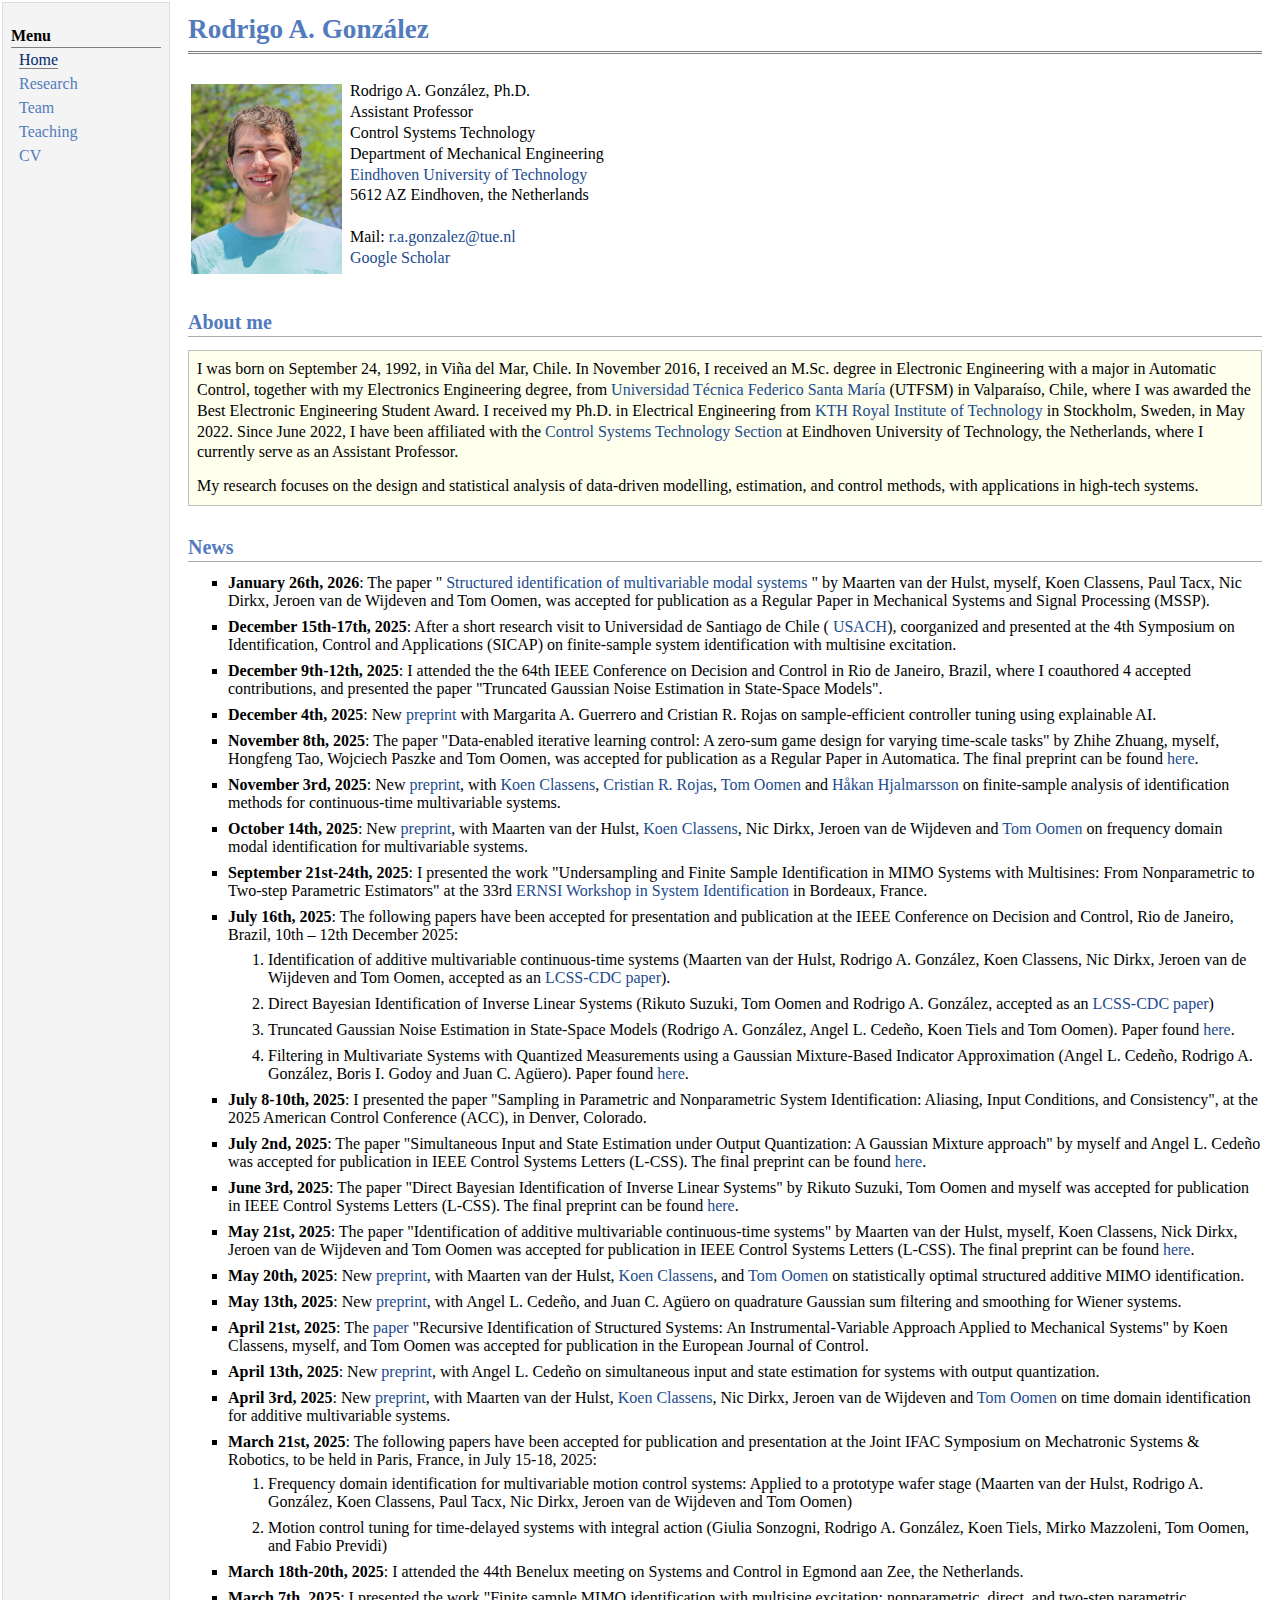
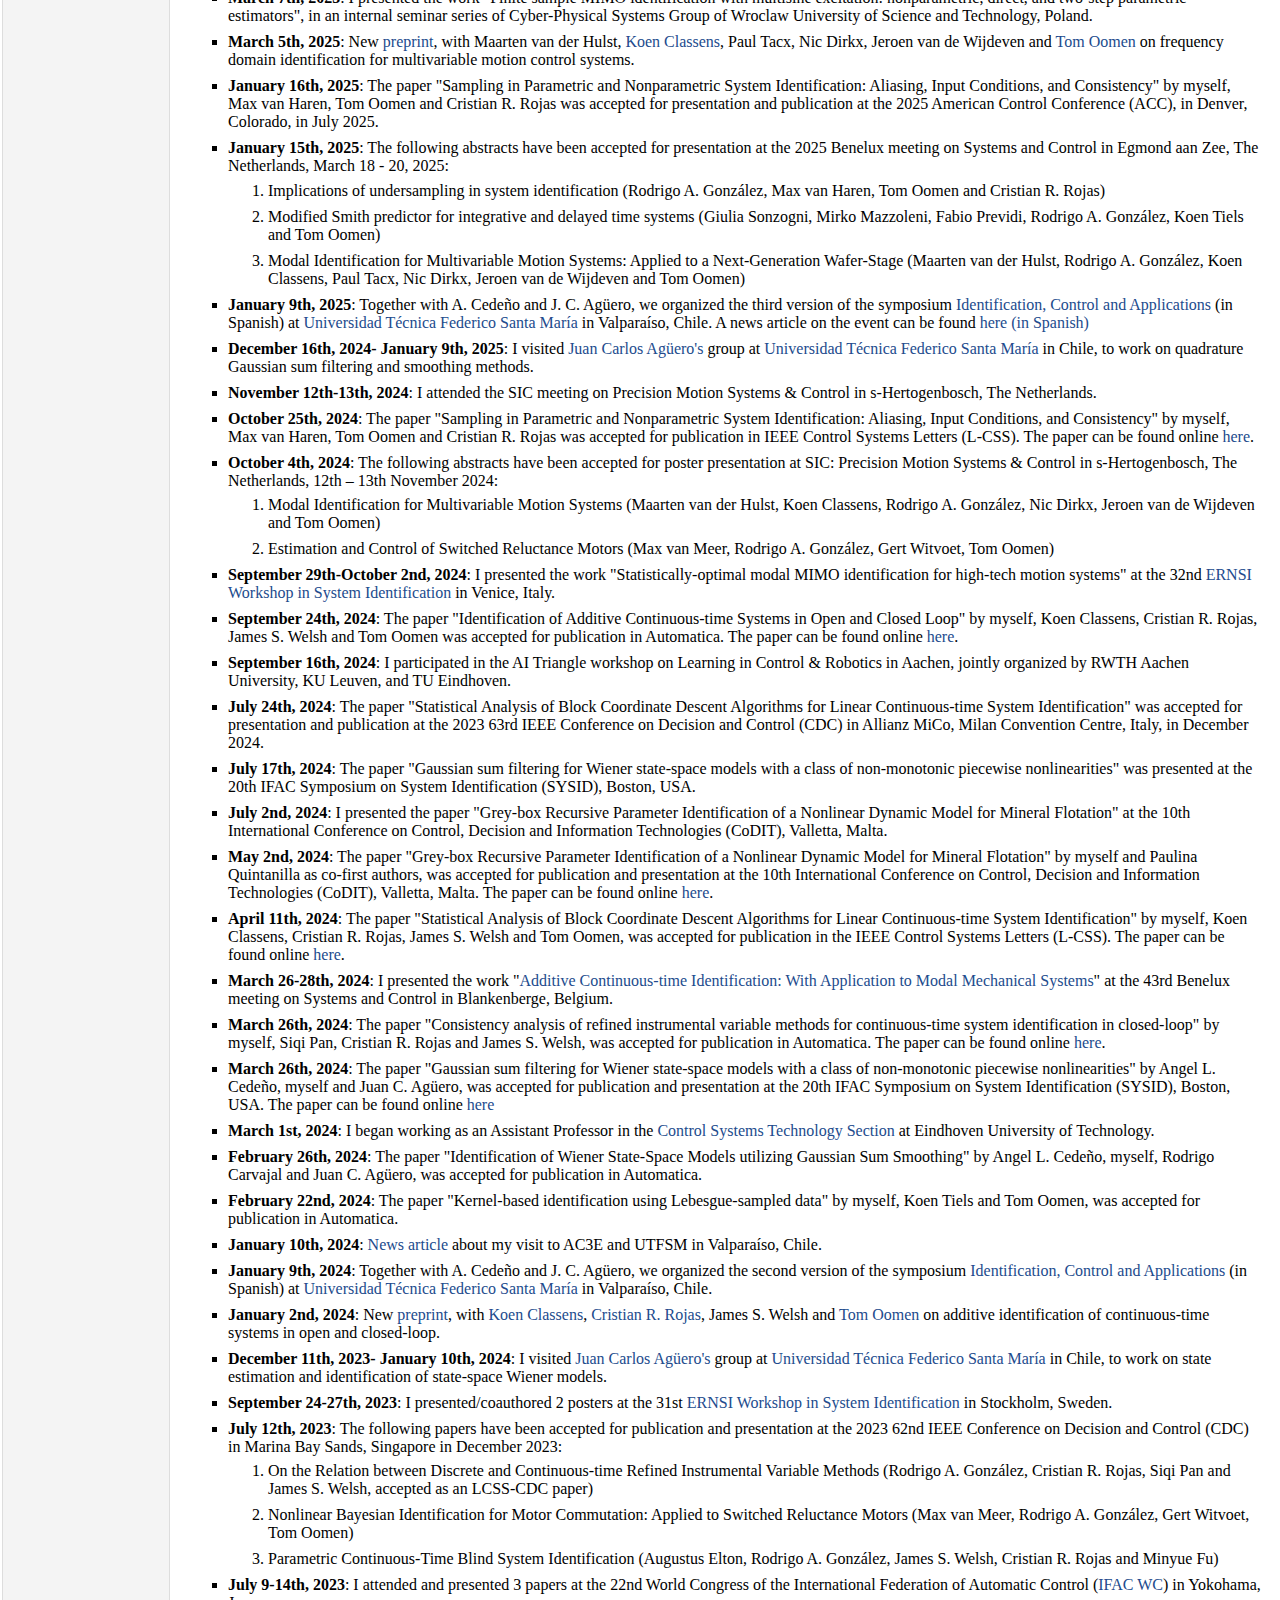
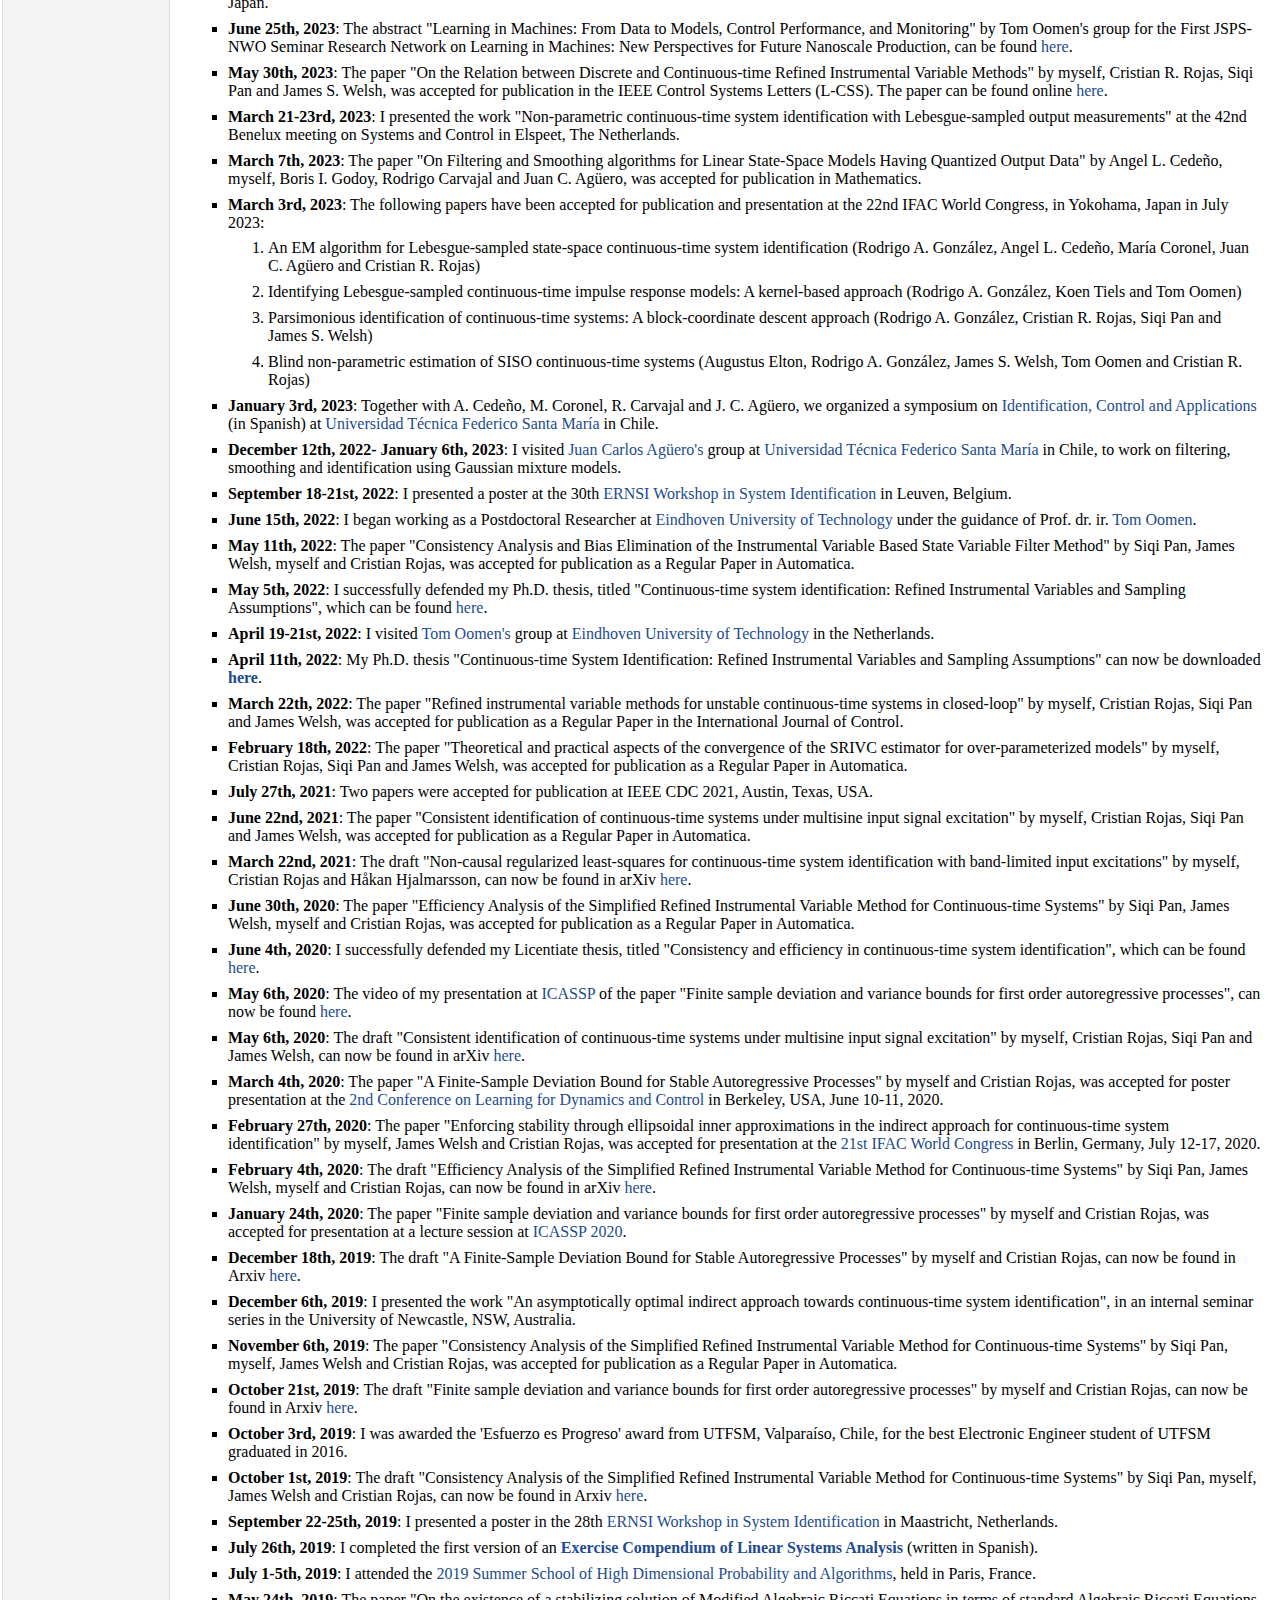
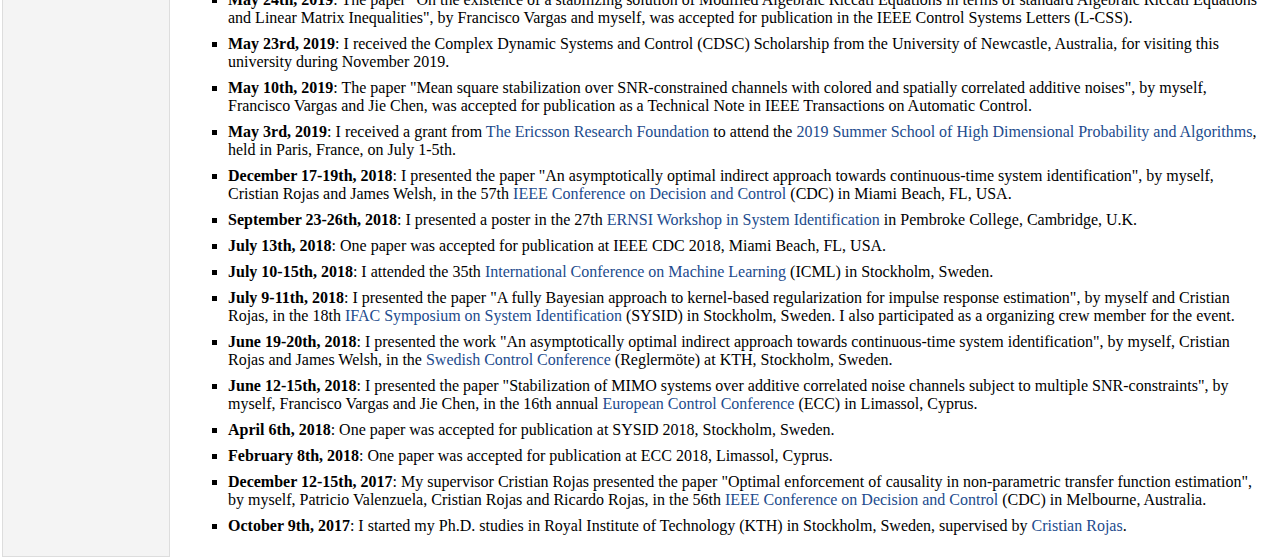
<file: index.html>
<!DOCTYPE html>
<html xmlns="http://www.w3.org/1999/xhtml" xml:lang="en">
<head>
<meta name="generator" content="jemdoc, see http://jemdoc.jaboc.net/" />
<meta http-equiv="Content-Type" content="text/html;charset=utf-8" />
<link rel="stylesheet" href="jemdoc.css" type="text/css" />
<link rel="stylesheet" href="boyd.css" type="text/css" />
<link rel="icon" type="image/png" href="tue.png"/>
<title>Rodrigo A. González</title>
</head>
<body>
<table summary="Table for page layout." id="tlayout">
<tr valign="top">
<td id="layout-menu">
<div class="menu-category">Menu</div>
<div class="menu-item"><a href="index.html" class="current">Home</a></div>
<div class="menu-item"><a href="research.html">Research</a></div>
<div class="menu-item"><a href="team.html">Team</a></div>
<div class="menu-item"><a href="teaching.html">Teaching</a></div>
<div class="menu-item"><a href="cv.html">CV</a></div>
</td>
<td id="layout-content">
<div id="toptitle">
<h1>Rodrigo A. González</h1>
</div>
<table class="imgtable"><tr><td>
<img src="rodrigo_gonzalez.jpg" width="151" height="190" alt="Rodrigo González photo" />&nbsp;</td>
<td align="left"><p>Rodrigo A. González, Ph.D.<br />
Assistant Professor <br />
Control Systems Technology <br />
Department of Mechanical Engineering <br />
<a href="https://www.tue.nl/en/">Eindhoven University of Technology </a><br />
5612 AZ Eindhoven, the Netherlands <br />
<br />
Mail: <a href="mailto:r.a.gonzalez@tue.nl">r.a.gonzalez@tue.nl</a><br />
<a href="https://scholar.google.com/citations?user=1KSO6qUAAAAJ&hl=en">Google Scholar </a><br />
</p>
</td></tr></table>

<h2>About me</h2> 
<div class="infoblock">
<div class="blockcontent">
  
<p>I was born on September 24, 1992, in Viña del Mar, Chile. In November 2016, I received an M.Sc. degree in Electronic Engineering with a major in Automatic Control, 
  together with my Electronics Engineering degree, from <a href="https://usm.cl/">Universidad Técnica Federico Santa María</a> (UTFSM) in Valparaíso, Chile, where I 
  was awarded the Best Electronic Engineering Student Award. I received my Ph.D. in Electrical Engineering from <a href="https://kth.se/">KTH Royal Institute of Technology</a> in Stockholm, Sweden, 
  in May 2022. Since June 2022, I have been affiliated with the <a href="https://www.tue.nl/en/research/research-groups/control-systems-technology/">Control Systems 
  Technology Section</a> at Eindhoven University of Technology, the Netherlands, where I currently serve as an Assistant Professor.
</p> 
<p> My research focuses on the design and statistical analysis of data-driven modelling, estimation, and control methods, with applications in high-tech systems.
</p> 
  
 </div></div> 
<h2>News</h2>  
<div class="infoblock">
<div id="demobox">
<ul>
  <li><b>January 26th, 2026</b>: The paper "<a href="https://arxiv.org/abs/2510.10820"> Structured identification of multivariable modal systems </a>" by Maarten van der Hulst, myself, Koen Classens, Paul Tacx, Nic Dirkx, Jeroen van de Wijdeven and Tom Oomen, was accepted for publication as a Regular Paper in Mechanical Systems and Signal Processing (MSSP).
  </li>    
  <li><b>December 15th-17th, 2025</b>: After a short research visit to Universidad de Santiago de Chile (<a href="https://usach.cl/en"> USACH</a>), coorganized and presented at the 4th Symposium on Identification, Control and Applications (SICAP) on finite-sample system identification with multisine excitation.
  </li>      
  <li><b>December 9th-12th, 2025</b>: I attended the the 64th IEEE Conference on Decision and Control in Rio de Janeiro, Brazil, where I coauthored 4 accepted contributions, and presented the paper "Truncated Gaussian Noise Estimation in State-Space Models".
  </li>      
  <li><b>December 4th, 2025</b>: New <a href="https://arxiv.org/abs/2512.03747">preprint</a> with Margarita A. Guerrero and Cristian R. Rojas on sample-efficient controller tuning using explainable AI.
  </li>    
  <li><b>November 8th, 2025</b>: The paper "Data-enabled iterative learning control: A zero-sum game design for varying time-scale tasks" by Zhihe Zhuang, myself, Hongfeng Tao, Wojciech Paszke and Tom Oomen, was accepted for publication as a Regular Paper in Automatica. The final preprint can be found <a href="https://pure.tue.nl/ws/portalfiles/portal/371168773/_ZhuangGonzalezHongfengPaszkeOomen2025_Data-enabled_iterative_learning_control_-_A_zero-sum_game_design_for_time-scale-varying_tasks.pdf">here</a>.
  </li>    
  <li><b>November 3rd, 2025</b>: New <a href="https://arxiv.org/abs/2510.26929">preprint</a>, with <a href="https://koenclassens.nl/"> Koen Classens</a>, <a href="https://cristianrojas.github.io/"> Cristian R. Rojas</a>, <a href="http://www.toomen.eu/"> Tom Oomen</a> and <a href="https://hjalmars.netlify.app/"> Håkan Hjalmarsson</a> on finite-sample analysis of identification methods for continuous-time multivariable systems.
  </li>
  <li><b>October 14th, 2025</b>: New <a href="https://arxiv.org/abs/2510.10820">preprint</a>, with Maarten van der Hulst, <a href="https://koenclassens.nl/"> Koen Classens</a>, Nic Dirkx, Jeroen van de Wijdeven and <a href="http://www.toomen.eu/"> Tom Oomen</a> on frequency domain modal identification for multivariable systems.
  </li>
  <li><b>September 21st-24th, 2025</b>: I presented the work "Undersampling and Finite Sample Identification in MIMO Systems with Multisines: From Nonparametric to Two-step Parametric Estimators" at the 33rd <a href="https://www.identif.sagip.org/2025-ernsi-workshop-venue/"> ERNSI Workshop in System Identification</a> in Bordeaux, France.
  </li>
  <li><b>July 16th, 2025</b>: The following papers have been accepted for presentation and publication at the IEEE Conference on Decision and Control, Rio de Janeiro, Brazil, 10th – 12th December 2025:
  <ol>
  <li> Identification of additive multivariable continuous-time systems (Maarten van der Hulst, Rodrigo A. González, Koen Classens, Nic Dirkx, Jeroen van de Wijdeven and Tom Oomen, accepted as an <a href="https://arxiv.org/pdf/2504.01639">LCSS-CDC paper</a>).
  </li>
  <li> Direct Bayesian Identification of Inverse Linear Systems (Rikuto Suzuki, Tom Oomen and Rodrigo A. González, accepted as an <a href="https://research.tue.nl/files/359984259/_SuzukiGonzalezOomen2025_Direct_Bayesian_identification_of_inverse_linear_systems.pdf">LCSS-CDC paper</a>)
  </li>
  <li> Truncated Gaussian Noise Estimation in State-Space Models (Rodrigo A. González, Angel L. Cedeño, Koen Tiels and Tom Oomen). Paper found <a href="https://research.tue.nl/files/363588893/_GonzalezCedenoTielsOomen2025_Truncated_Gaussian_noise_estimation_in_state-space_models.pdf">here</a>.
  </li>    
  <li> Filtering in Multivariate Systems with Quantized Measurements using a Gaussian Mixture-Based Indicator Approximation (Angel L. Cedeño, Rodrigo A. González, Boris I. Godoy and Juan C. Agüero). Paper found <a href="https://research.tue.nl/files/366666129/_CedenoGonzalezGodoyAguero2025_Filtering_in_Multivariate_Systems_with_Quantized_Measurements_using_a_Gaussian_Mixture_Based_Indicator_Approximation.pdf">here</a>.
  </li>
  </ol>
  <li><b>July 8-10th, 2025</b>: I presented the paper "Sampling in Parametric and Nonparametric System Identification: Aliasing, Input Conditions, and Consistency", at the 2025 American Control Conference (ACC), in Denver, Colorado.
  </li>
  <li><b>July 2nd, 2025</b>: The paper "Simultaneous Input and State Estimation under Output Quantization: A Gaussian Mixture approach" by myself and Angel L. Cedeño was accepted for publication in IEEE Control Systems Letters (L-CSS). The final preprint can be found <a href="https://research.tue.nl/en/publications/simultaneous-input-and-state-estimation-under-output-quantization">here</a>.  
  </li>
  <li><b>June 3rd, 2025</b>: The paper "Direct Bayesian Identification of Inverse Linear Systems" by Rikuto Suzuki, Tom Oomen and myself was accepted for publication in IEEE Control Systems Letters (L-CSS). The final preprint can be found <a href="https://research.tue.nl/files/359984259/_SuzukiGonzalezOomen2025_Direct_Bayesian_identification_of_inverse_linear_systems.pdf">here</a>.  
  </li>
  <li><b>May 21st, 2025</b>: The paper "Identification of additive multivariable continuous-time systems" by Maarten van der Hulst, myself, Koen Classens, Nick Dirkx, Jeroen van de Wijdeven and Tom Oomen was accepted for publication in IEEE Control Systems Letters (L-CSS). The final preprint can be found <a href="https://arxiv.org/pdf/2504.01639">here</a>.
  </li>
  <li><b>May 20th, 2025</b>: New <a href="https://arxiv.org/abs/2505.14169">preprint</a>, with Maarten van der Hulst, <a href="https://koenclassens.nl/"> Koen Classens</a>, and <a href="http://www.toomen.eu/"> Tom Oomen</a> on statistically optimal structured additive MIMO identification.
  </li>  
  <li><b>May 13th, 2025</b>: New <a href="https://arxiv.org/abs/2505.08469">preprint</a>, with Angel L. Cedeño, and Juan C. Agüero on quadrature Gaussian sum filtering and smoothing for Wiener systems.
  </li>  
  <li><b>April 21st, 2025</b>: The <a href="https://arxiv.org/abs/2504.17927">paper</a> "Recursive Identification of Structured Systems: An Instrumental-Variable Approach Applied to Mechanical Systems" by Koen Classens, myself, and Tom Oomen was accepted for publication in the European Journal of Control.
  </li>
  <li><b>April 13th, 2025</b>: New <a href="https://arxiv.org/pdf/2504.09711">preprint</a>, with Angel L. Cedeño on simultaneous input and state estimation for systems with output quantization.
  </li>
  <li><b>April 3rd, 2025</b>: New <a href="https://arxiv.org/pdf/2504.01639">preprint</a>, with Maarten van der Hulst, <a href="https://koenclassens.nl/"> Koen Classens</a>, Nic Dirkx, Jeroen van de Wijdeven and <a href="http://www.toomen.eu/"> Tom Oomen</a> on time domain identification for additive multivariable systems.
  </li>
  <li><b>March 21st, 2025</b>: The following papers have been accepted for publication and presentation at the Joint IFAC Symposium on Mechatronic Systems & Robotics, to be held in Paris, France, in July 15-18, 2025:
  <ol>
  <li> Frequency domain identification for multivariable motion control systems: Applied to a prototype wafer stage (Maarten van der Hulst, Rodrigo A. González, Koen Classens, Paul Tacx, Nic Dirkx, Jeroen van de Wijdeven and Tom Oomen)
  </li>
  <li> Motion control tuning for time-delayed systems with integral action (Giulia Sonzogni, Rodrigo A. González, Koen Tiels, Mirko Mazzoleni, Tom Oomen, and Fabio Previdi)
  </li>
  </ol>
  <li><b>March 18th-20th, 2025</b>: I attended the 44th Benelux meeting on Systems and Control in Egmond aan Zee, the Netherlands.
  </li>
  <li><b>March 7th, 2025</b>: I presented the work "Finite sample MIMO identification with multisine excitation: nonparametric, direct, and two-step parametric estimators", in an internal seminar series of Cyber-Physical Systems Group of Wroclaw University of Science and Technology, Poland.
  </li>
  <li><b>March 5th, 2025</b>: New <a href="https://arxiv.org/pdf/2503.02869">preprint</a>, with Maarten van der Hulst, <a href="https://koenclassens.nl/"> Koen Classens</a>, Paul Tacx, Nic Dirkx, Jeroen van de Wijdeven and <a href="http://www.toomen.eu/"> Tom Oomen</a> on frequency domain identification for multivariable motion control systems. 
  </li>
  <li><b>January 16th, 2025</b>: The paper "Sampling in Parametric and Nonparametric System Identification: Aliasing, Input Conditions, and Consistency" by myself, Max van Haren, Tom Oomen and Cristian R. Rojas was accepted for presentation and publication at the 2025 American Control Conference (ACC), in Denver, Colorado, in July 2025.  
  </li>
  <li><b>January 15th, 2025</b>: The following abstracts have been accepted for presentation at the 2025 Benelux meeting on Systems and Control in Egmond aan Zee, The Netherlands, March 18 - 20, 2025:
  <ol>
  <li> Implications of undersampling in system identification (Rodrigo A. González, Max van Haren, Tom Oomen and Cristian R. Rojas)
  </li>
  <li> Modified Smith predictor for integrative and delayed time systems (Giulia Sonzogni, Mirko Mazzoleni, Fabio Previdi, Rodrigo A. González, Koen Tiels and Tom Oomen)
  </li>
  <li> Modal Identification for Multivariable Motion Systems: Applied to a Next-Generation Wafer-Stage (Maarten van der Hulst, Rodrigo A. González, Koen Classens, Paul Tacx, Nic Dirkx, Jeroen van de Wijdeven and Tom Oomen)
  </li>
  </ol>
  <li><b>January 9th, 2025</b>: Together with A. Cedeño and J. C. Agüero, we organized the third version of the symposium <a href="Poster_Simposio3.jpeg">Identification, Control and Applications</a> (in Spanish) at <a href="https://usm.cl/en/home/"> Universidad Técnica Federico Santa María</a> in Valparaíso, Chile. A news article on the event can be found <a href="https://ac3e.usm.cl/simposio-fomenta-acercamiento-academia-e-industria-en-temas-de-control-automatico-y-sus-aplicaciones"> here (in Spanish)</a>
  </li>  
<li><b>December 16th, 2024- January 9th, 2025</b>: I visited <a href="http://sysid-cps.org/jca/"> Juan Carlos Agüero's</a> group at <a href="https://usm.cl/en/home/"> Universidad Técnica Federico Santa María</a> in Chile, to work on quadrature Gaussian sum filtering and smoothing methods.
</li>
   <li><b>November 12th-13th, 2024</b>: I attended the SIC meeting on Precision Motion Systems & Control in s-Hertogenbosch, The Netherlands.
  </li>
  <li><b>October 25th, 2024</b>: The paper "Sampling in Parametric and Nonparametric System Identification: Aliasing, Input Conditions, and Consistency" by myself, Max van Haren, Tom Oomen and Cristian R. Rojas was accepted for publication in IEEE Control Systems Letters (L-CSS). The paper can be found online <a href="https://research.tue.nl/files/343068103/_GonzalezvanHarenOomenRojas2024_Sampling_in_parametric_and_nonparametric_system_identification_-_aliasing_input_conditions_and_consistency-Pure.pdf"> here</a>. 
  </li>
  <li><b>October 4th, 2024</b>: The following abstracts have been accepted for poster presentation at SIC: Precision Motion Systems & Control in s-Hertogenbosch, The Netherlands, 12th – 13th November 2024:
  <ol>
  <li> Modal Identification for Multivariable Motion Systems (Maarten van der Hulst, Koen Classens, Rodrigo A. González, Nic Dirkx, Jeroen van de Wijdeven and Tom Oomen)
  </li>
  <li> Estimation and Control of Switched Reluctance Motors (Max van Meer, Rodrigo A. González, Gert Witvoet, Tom Oomen)
  </li>
  </ol>
  <li><b>September 29th-October 2nd, 2024</b>: I presented the work "Statistically-optimal modal MIMO identification for high-tech motion systems</a>" at the 32nd <a href="https://automatica.dei.unipd.it/32nd-ernsi-main-page/"> ERNSI Workshop in System Identification</a> in Venice, Italy.
  </li>
  <li><b>September 24th, 2024</b>: The paper "Identification of Additive Continuous-time Systems in Open and Closed Loop" by myself, Koen Classens, Cristian R. Rojas, James S. Welsh and Tom Oomen was accepted for publication in Automatica. The paper can be found online <a href="https://research.tue.nl/files/340789956/_Gonzalez2024_Additive_identification.pdf"> here</a>. 
  </li>
  <li><b>September 16th, 2024</b>: I participated in the AI Triangle workshop on Learning in Control & Robotics in Aachen, jointly organized by RWTH Aachen University, KU Leuven, and TU Eindhoven.    
  </li>  
  <li><b>July 24th, 2024</b>: The paper "Statistical Analysis of Block Coordinate Descent Algorithms for Linear Continuous-time System Identification" was accepted for presentation and publication at the 2023 63rd IEEE Conference on Decision and Control (CDC) in Allianz MiCo, Milan Convention Centre, Italy, in December 2024.
  </li>
  <li><b>July 17th, 2024</b>: The paper "Gaussian sum filtering for Wiener state-space models with a class of non-monotonic piecewise nonlinearities" was presented at the 20th IFAC Symposium on System Identification (SYSID), Boston, USA.
  </li>
  <li><b>July 2nd, 2024</b>: I presented the paper "Grey-box Recursive Parameter Identification of a Nonlinear Dynamic Model for Mineral Flotation" at the 10th International Conference on Control, Decision and Information Technologies (CoDIT), Valletta, Malta.
  </li>
  <li><b>May 2nd, 2024</b>: The paper "Grey-box Recursive Parameter Identification of a Nonlinear Dynamic Model for Mineral Flotation" by myself and Paulina Quintanilla as co-first authors, was accepted for publication and presentation at the 10th International Conference on Control, Decision and Information Technologies (CoDIT), Valletta, Malta. The paper can be found online <a href="https://research.tue.nl/files/328065028/_GonzalezQuintanilla2024_Grey-box_Recursive_Parameter_Identification_of_a_Nonlinear_Dynamic_Model_for_Mineral_Flotation.pdf"> here</a>.
  </li>
  <li><b>April 11th, 2024</b>: The paper "Statistical Analysis of Block Coordinate Descent Algorithms for Linear Continuous-time System Identification" by myself, Koen Classens, Cristian R. Rojas, James S. Welsh and Tom Oomen, was accepted for publication in the IEEE Control Systems Letters (L-CSS). The paper can be found online <a href="https://research.tue.nl/files/325007067/statistical_pure.pdf"> here</a>.
  </li>  
  <li><b>March 26-28th, 2024</b>: I presented the work "<a href="https://research.tue.nl/files/325377183/Additive_Continuous-time_Identification.pdf">Additive Continuous-time Identification: With Application to Modal Mechanical Systems</a>" at the 43rd Benelux meeting on Systems and Control in Blankenberge, Belgium.
  </li>  
  <li><b>March 26th, 2024</b>: The paper "Consistency analysis of refined instrumental variable methods for continuous-time system identification in closed-loop" by myself, Siqi Pan, Cristian R. Rojas and James S. Welsh, was accepted for publication in Automatica. The paper can be found online <a href="https://research.tue.nl/files/324906794/Automatica_Closed_Loop_Pure_2024.pdf"> here</a>.
  </li>  
  <li><b>March 26th, 2024</b>: The paper "Gaussian sum filtering for Wiener state-space models with a class of non-monotonic piecewise nonlinearities" by Angel L. Cedeño, myself and Juan C. Agüero, was accepted for publication and presentation at the 20th IFAC Symposium on System Identification (SYSID), Boston, USA. The paper can be found online <a href="https://research.tue.nl/files/328680551/_Cede_oGonzalezAguero2024_Gaussian_Sum_Filtering_for_Wiener_State-Space_Models_with_a_Class_of_Non-Monotonic_Piecewise_Nonlinearities.pdf"> here</a>
  </li>
  <li><b>March 1st, 2024</b>: I began working as an Assistant Professor in the <a href="https://www.tue.nl/en/research/research-groups/control-systems-technology/"> Control Systems Technology Section</a> at Eindhoven University of Technology.
  </li>
  <li><b>February 26th, 2024</b>: The paper "Identification of Wiener State-Space Models utilizing Gaussian Sum Smoothing" by Angel L. Cedeño, myself, Rodrigo Carvajal and Juan C. Agüero, was accepted for publication in Automatica.
  </li>
  <li><b>February 22nd, 2024</b>: The paper "Kernel-based identification using Lebesgue-sampled data" by myself, Koen Tiels and Tom Oomen, was accepted for publication in Automatica.
  </li>
  <li><b>January 10th, 2024</b>: <a href="https://ac3e.usm.cl/investigador-experto-en-estimacion-de-modelos-para-la-industria-mecatronica-de-alta-precision-visita-el-ac3e/">News article</a> about my visit to AC3E and UTFSM in Valparaíso, Chile.
  </li>
  <li><b>January 9th, 2024</b>: Together with A. Cedeño and J. C. Agüero, we organized the second version of the symposium <a href="Poster_Simposio2.pdf">Identification, Control and Applications</a> (in Spanish) at <a href="https://usm.cl/en/home/"> Universidad Técnica Federico Santa María</a> in Valparaíso, Chile.
  </li>
  <li><b>January 2nd, 2024</b>: New <a href="https://arxiv.org/abs/2401.01263">preprint</a>, with <a href="https://koenclassens.nl/"> Koen Classens</a>, <a href="https://www.kth.se/profile/crro"> Cristian R. Rojas</a>, James S. Welsh and <a href="http://www.toomen.eu/"> Tom Oomen</a> on additive identification of continuous-time systems in open and closed-loop. 
  </li>
  <li><b>December 11th, 2023- January 10th, 2024</b>: I visited <a href="http://sysid-cps.org/jca/"> Juan Carlos Agüero's</a> group at <a href="https://usm.cl/en/home/"> Universidad Técnica Federico Santa María</a> in Chile, to work on state estimation and identification of state-space Wiener models.
  </li>
    <li><b>September 24-27th, 2023</b>: I presented/coauthored 2 posters at the 31st <a href="https://www.kth.se/ernsi2023"> ERNSI Workshop in System Identification</a> in Stockholm, Sweden.
  </li>
  <li><b>July 12th, 2023</b>: The following papers have been accepted for publication and presentation at the 2023 62nd IEEE Conference on Decision and Control (CDC) in Marina Bay Sands, Singapore in December 2023:
  <ol>
  <li> On the Relation between Discrete and Continuous-time Refined Instrumental Variable Methods (Rodrigo A. González, Cristian R. Rojas, Siqi Pan and James S. Welsh, accepted as an LCSS-CDC paper)
  </li>
  <li> Nonlinear Bayesian Identification for Motor Commutation: Applied to Switched Reluctance Motors (Max van Meer, Rodrigo A. González, Gert Witvoet, Tom Oomen)
  </li>
  <li> Parametric Continuous-Time Blind System Identification (Augustus Elton, Rodrigo A. González, James S. Welsh, Cristian R. Rojas and Minyue Fu)
  </li>
  </ol>
  <li><b>July 9-14th, 2023</b>: I attended and presented 3 papers at the 22nd World Congress of the International Federation of Automatic Control (<a href="https://www.ifac2023.org/">IFAC WC</a>) in Yokohama, Japan.
  </li>  
  <li><b>June 25th, 2023</b>: The abstract "Learning in Machines: From Data to Models, Control Performance, and Monitoring" by Tom Oomen's group for the First JSPS-NWO Seminar Research Network on Learning in Machines: New Perspectives for Future Nanoscale Production, can be found <a href="https://pure.tue.nl/admin/files/302698564/OomenTom.pdf"> here</a>.
  </li>  
  <li><b>May 30th, 2023</b>: The paper "On the Relation between Discrete and Continuous-time Refined Instrumental Variable Methods" by myself, Cristian R. Rojas, Siqi Pan and James S. Welsh, was accepted for publication in the IEEE Control Systems Letters (L-CSS). The paper can be found online <a href="https://research.tue.nl/en/publications/on-the-relation-between-discrete-and-continuous-time-refined-inst"> here</a>.
  </li>  
  <li><b>March 21-23rd, 2023</b>: I presented the work "Non-parametric continuous-time system identification with Lebesgue-sampled output measurements" at the 42nd Benelux meeting on Systems and Control in Elspeet, The Netherlands.
  </li>  
  <li><b>March 7th, 2023</b>: The paper "On Filtering and Smoothing algorithms for Linear State-Space Models Having Quantized Output Data" by Angel L. Cedeño, myself, Boris I. Godoy, Rodrigo Carvajal and Juan C. Agüero, was accepted for publication in Mathematics.
  </li>  
  <li><b>March 3rd, 2023</b>: The following papers have been accepted for publication and presentation at the 22nd IFAC World Congress, in Yokohama, Japan in July 2023:
  <ol>
  <li> An EM algorithm for Lebesgue-sampled state-space continuous-time system identification (Rodrigo A. González, Angel L. Cedeño, María Coronel, Juan C. Agüero and Cristian R. Rojas)
  </li>
  <li> Identifying Lebesgue-sampled continuous-time impulse response models: A kernel-based approach (Rodrigo A. González, Koen Tiels and Tom Oomen)
  </li>
  <li> Parsimonious identification of continuous-time systems: A block-coordinate descent approach (Rodrigo A. González, Cristian R. Rojas, Siqi Pan and James S. Welsh)
  </li>
  <li> Blind non-parametric estimation of SISO continuous-time systems (Augustus Elton, Rodrigo A. González, James S. Welsh, Tom Oomen and Cristian R. Rojas)
  </li>
  </ol>
  </li>
  <li><b>January 3rd, 2023</b>: Together with A. Cedeño, M. Coronel, R. Carvajal and J. C. Agüero, we organized a symposium on <a href="Poster_Simposio.pdf">Identification, Control and Applications</a> (in Spanish) at <a href="https://usm.cl/en/home/"> Universidad Técnica Federico Santa María</a> in Chile.
  </li>
  <li><b>December 12th, 2022- January 6th, 2023</b>: I visited <a href="http://sysid-cps.org/jca/"> Juan Carlos Agüero's</a> group at <a href="https://usm.cl/en/home/"> Universidad Técnica Federico Santa María</a> in Chile, to work on filtering, smoothing and identification using Gaussian mixture models.
  </li>
  <li><b>September 18-21st, 2022</b>: I presented a poster at the 30th <a href="https://www.esat.kuleuven.be/stadius/ERNSI2022/"> ERNSI Workshop in System Identification</a> in Leuven, Belgium.
  </li>
  <li><b>June 15th, 2022</b>: I began working as a Postdoctoral Researcher at <a href="https://www.tue.nl/en/"> Eindhoven University of Technology</a> under the guidance of Prof. dr. ir. <a href="https://www.tue.nl/en/research/researchers/tom-oomen/"> Tom Oomen</a>.
  </li>
  <li><b>May 11th, 2022</b>: The paper "Consistency Analysis and Bias Elimination of the Instrumental Variable Based State Variable Filter Method" by Siqi Pan, James Welsh, myself and Cristian Rojas, was accepted for publication as a Regular Paper in Automatica.
  </li>  
  <li><b>May 5th, 2022</b>: I successfully defended my Ph.D. thesis, titled "Continuous-time system identification: Refined Instrumental Variables and Sampling Assumptions", which can be found <a href="http://kth.diva-portal.org/smash/record.jsf?pid=diva2%3A1650337&dswid=2420"> here</a>. 
  </li>
  <li><b>April 19-21st, 2022</b>: I visited <a href="https://www.tue.nl/en/research/researchers/tom-oomen/"> Tom Oomen's</a> group at <a href="https://www.tue.nl/en/"> Eindhoven University of Technology</a> in the Netherlands.
  </li>
  <li><b>April 11th, 2022</b>: My Ph.D. thesis "Continuous-time System Identification: Refined Instrumental Variables and Sampling Assumptions" can now be downloaded <a href="http://kth.diva-portal.org/smash/record.jsf?pid=diva2%3A1650337&dswid=8997"><b>here</b></a>.
  </li>  
  <li><b>March 22th, 2022</b>: The paper "Refined instrumental variable methods for unstable continuous-time systems in closed-loop" by myself, Cristian Rojas, Siqi Pan and James Welsh, was accepted for publication as a Regular Paper in the International Journal of Control.
  </li>  
  <li><b>February 18th, 2022</b>: The paper "Theoretical and practical aspects of the convergence of the SRIVC estimator for over-parameterized models" by myself, Cristian Rojas, Siqi Pan and James Welsh, was accepted for publication as a Regular Paper in Automatica.
  </li>  
  <li><b>July 27th, 2021</b>: Two papers were accepted for publication at IEEE CDC 2021, Austin, Texas, USA.
  </li>
  <li><b>June 22nd, 2021</b>: The paper "Consistent identification of continuous-time systems under multisine input signal excitation" by myself, Cristian Rojas, Siqi Pan and James Welsh, was accepted for publication as a Regular Paper in Automatica.
  </li>  
  <li><b>March 22nd, 2021</b>: The draft "Non-causal regularized least-squares for continuous-time system identification with band-limited input excitations" by myself, Cristian Rojas and Håkan Hjalmarsson, can now be found in arXiv <a href="https://arxiv.org/abs/2103.10820"> here</a>.
  </li>
  <li><b>June 30th, 2020</b>: The paper "Efficiency Analysis of the Simplified Refined Instrumental Variable Method for Continuous-time Systems" by Siqi Pan, James Welsh, myself and Cristian Rojas, was accepted for publication as a Regular Paper in Automatica.
  </li>  
  <li><b>June 4th, 2020</b>: I successfully defended my Licentiate thesis, titled "Consistency and efficiency in continuous-time system identification", which can be found <a href="http://kth.diva-portal.org/smash/record.jsf?pid=diva2%3A1429291&dswid=7511"> here</a>.
  </li>  
  <li><b>May 6th, 2020</b>: The video of my presentation at <a href="https://2020.ieeeicassp.org/"> ICASSP</a> of the paper "Finite sample deviation and variance bounds for first order autoregressive processes", can now be found <a href="https://2020.ieeeicassp-virtual.org/presentation/lecture/finite-sample-deviation-and-variance-bounds-first-order-autoregressive#conversation/"> here</a>.
  </li>  
  <li><b>May 6th, 2020</b>: The draft "Consistent identification of continuous-time systems under multisine input signal excitation" by myself, Cristian Rojas, Siqi Pan and James Welsh, can now be found in arXiv <a href="https://arxiv.org/abs/2005.02662"> here</a>.
  </li>
  <li><b>March 4th, 2020</b>: The paper "A Finite-Sample Deviation Bound for Stable Autoregressive Processes" by myself and Cristian Rojas, was accepted for poster presentation at the <a href="https://sites.google.com/berkeley.edu/l4dc/home"> 2nd Conference on Learning for Dynamics and Control</a> in Berkeley, USA, June 10-11, 2020.
  </li>
  <li><b>February 27th, 2020</b>: The paper "Enforcing stability through ellipsoidal inner approximations in the indirect approach for continuous-time system identification" by myself, James Welsh and Cristian Rojas, was accepted for presentation at the <a href="https://www.ifac2020.org/"> 21st IFAC World Congress</a> in Berlin, Germany, July 12-17, 2020.
  </li>
  <li><b>February 4th, 2020</b>: The draft "Efficiency Analysis of the Simplified Refined Instrumental Variable Method for Continuous-time Systems" by Siqi Pan, James Welsh, myself and Cristian Rojas, can now be found in arXiv <a href="https://arxiv.org/abs/2002.00518"> here</a>.
  </li>
  <li><b>January 24th, 2020</b>: The paper "Finite sample deviation and variance bounds for first order autoregressive processes" by myself and Cristian Rojas, was accepted for presentation at a lecture session at <a href="https://2020.ieeeicassp.org/"> ICASSP 2020</a>.
  </li>
  <li><b>December 18th, 2019</b>: The draft "A Finite-Sample Deviation Bound for Stable Autoregressive Processes" by myself and Cristian Rojas, can now be found in Arxiv <a href="https://arxiv.org/abs/1912.08103"> here</a>.
  </li>
  <li><b>December 6th, 2019</b>: I presented the work "An asymptotically optimal indirect approach towards continuous-time system identification", in an internal seminar series in the University of Newcastle, NSW, Australia.
  </li>
  <li><b>November 6th, 2019</b>: The paper "Consistency Analysis of the Simplified Refined Instrumental Variable Method for Continuous-time Systems" by Siqi Pan, myself, James Welsh and Cristian Rojas, was accepted for publication as a Regular Paper in Automatica.
  </li>
  <li><b>October 21st, 2019</b>: The draft "Finite sample deviation and variance bounds for first order autoregressive processes" by myself and Cristian Rojas, can now be found in Arxiv <a href="https://arxiv.org/abs/1910.08390"> here</a>.
  </li>
  <li><b>October 3rd, 2019</b>: I was awarded the 'Esfuerzo es Progreso' award from UTFSM, Valparaíso, Chile, for the best Electronic Engineer student of UTFSM graduated in 2016.
  </li>
  <li><b>October 1st, 2019</b>: The draft "Consistency Analysis of the Simplified Refined Instrumental Variable Method for Continuous-time Systems" by Siqi Pan, myself, James Welsh and Cristian Rojas, can now be found in Arxiv <a href="https://arxiv.org/abs/1910.00166"> here</a>.
  </li>
  <li><b>September 22-25th, 2019</b>: I presented a poster in the 28th <a href="https://ernsi2019.tue.nl/"> ERNSI Workshop in System Identification</a> in Maastricht, Netherlands.
  </li>
  <li><b>July 26th, 2019</b>: I completed the first version of an <a href="Compendio_ASL_2019.pdf"><b>Exercise Compendium of Linear Systems Analysis </b></a> (written in Spanish).
  </li>
  <li><b>July 1-5th, 2019</b>: I attended the <a href="https://hdpa2019.sciencesconf.org/"> 2019 Summer School of High Dimensional Probability and Algorithms</a>, held in Paris, France.
  </li>
  <li><b>May 24th, 2019</b>: The paper "On the existence of a stabilizing solution of Modified Algebraic Riccati Equations in terms of standard Algebraic Riccati Equations and Linear Matrix Inequalities",
   by Francisco Vargas and myself, was accepted for publication in the IEEE Control Systems Letters (L-CSS).
  </li>
  <li><b>May 23rd, 2019</b>: I received the Complex Dynamic Systems and Control (CDSC) Scholarship from the University of Newcastle, Australia, for visiting this university during November 2019.
  </li>
  <li><b>May 10th, 2019</b>: The paper "Mean square stabilization over SNR-constrained channels with colored and spatially correlated additive noises",
   by myself, Francisco Vargas and Jie Chen, was accepted for publication as a Technical Note in IEEE Transactions on Automatic Control.
  </li>
  <li><b>May 3rd, 2019</b>: I received a grant from <a href="https://www.ericsson.com/en/about-us/sweden/ericsson-research-foundation"> The Ericsson Research Foundation</a>  to attend the 
  <a href="https://hdpa2019.sciencesconf.org/"> 2019 Summer School of High Dimensional Probability and Algorithms</a>, held in Paris, France, on July 1-5th.
  </li>
  <li><b>December 17-19th, 2018</b>: I presented the paper "An asymptotically optimal indirect approach towards continuous-time system identification", 
    by myself, Cristian Rojas and James Welsh, in the 57th <a href="https://cdc2018.ieeecss.org/"> IEEE Conference on Decision and Control</a>  (CDC) in Miami Beach, FL, USA.
  </li>
  <li><b>September 23-26th, 2018</b>: I presented a poster in the 27th <a href="http://mlg.eng.cam.ac.uk/ernsi2018/"> ERNSI Workshop in System Identification</a> in Pembroke College, Cambridge, U.K.
  </li>
  <li><b>July 13th, 2018</b>: One paper was accepted for publication at IEEE CDC 2018, Miami Beach, FL, USA.
  </li>
  <li><b>July 10-15th, 2018</b>: I attended the 35th <a href="https://icml.cc/Conferences/2018">International Conference on Machine Learning</a> (ICML) in Stockholm, Sweden.
  </li>
  <li><b>July 9-11th, 2018</b>: I presented the paper "A fully Bayesian approach to kernel-based regularization for impulse response estimation", 
    by myself and Cristian Rojas, in the 18th <a href="https://www.kth.se/en/eecs/om-oss/konferenser-och-event/sysid2018">IFAC Symposium on System Identification</a> (SYSID) in Stockholm, Sweden.
    I also participated as a organizing crew member for the event.
  </li>
  <li><b>June 19-20th, 2018</b>: I presented the work "An asymptotically optimal indirect approach towards continuous-time system identification", 
    by myself, Cristian Rojas and James Welsh, in the <a href="https://www.kth.se/eecs/om-oss/konferenser-och-event/reglermotet/reglermote-2018-1.738055">Swedish Control Conference</a> (Reglermöte) at KTH, Stockholm, Sweden.
  </li>
  <li><b>June 12-15th, 2018</b>: I presented the paper "Stabilization of MIMO systems over additive correlated noise channels subject to multiple SNR-constraints", 
    by myself, Francisco Vargas and Jie Chen, in the 16th annual <a href="http://www.ecc18.eu/">European Control Conference</a> (ECC) in Limassol, Cyprus.
  </li>
  <li><b>April 6th, 2018</b>: One paper was accepted for publication at SYSID 2018, Stockholm, Sweden.
  </li>
  <li><b>February 8th, 2018</b>: One paper was accepted for publication at ECC 2018, Limassol, Cyprus.
  </li>
  <li><b>December 12-15th, 2017</b>: My supervisor Cristian Rojas presented the paper "Optimal enforcement of causality in non-parametric transfer function estimation", by myself, Patricio Valenzuela, Cristian Rojas and Ricardo Rojas,
    in the 56th <a href="http://cdc2017.ieeecss.org/"> IEEE Conference on Decision and Control</a> (CDC) in Melbourne, Australia.
  </li>
  <li><b>October 9th, 2017</b>: I started my Ph.D. studies in Royal Institute of Technology (KTH) in Stockholm, Sweden, supervised by <a href="https://people.kth.se/~crro/index.html">Cristian Rojas</a>.   
  </li>    
  </ul>  
  
</div> 
</div> 
  
  </div></div>
  
</td>
</tr>
</table>
<!-- Default Statcounter code for My webpage https://rodrigoagv.github.io/ -->
<script type="text/javascript">
var sc_project=12055069; 
var sc_invisible=1; 
var sc_security="18c3dce7"; 
var sc_https=1; 
var sc_download_type="7z|aac|avi|csv|doc|exe|flv|gif|gz|jpe?g|js|mp(3|4 |e?g)|mov|pdf|phps|png|ppt|rar|sit|tar|torrent|txt|wma|wmv|xls|xml|zip|";
</script>
<script type="text/javascript"
src="https://www.statcounter.com/counter/counter.js" async></script>
<noscript><div class="statcounter"><a title="Web Analytics"
href="https://statcounter.com/" target="_blank"><img class="statcounter"
src="https://c.statcounter.com/12055069/0/18c3dce7/1/" alt="Web
Analytics"></a></div></noscript>
<!-- End of Statcounter Code -->
</body>
</html>
</file>
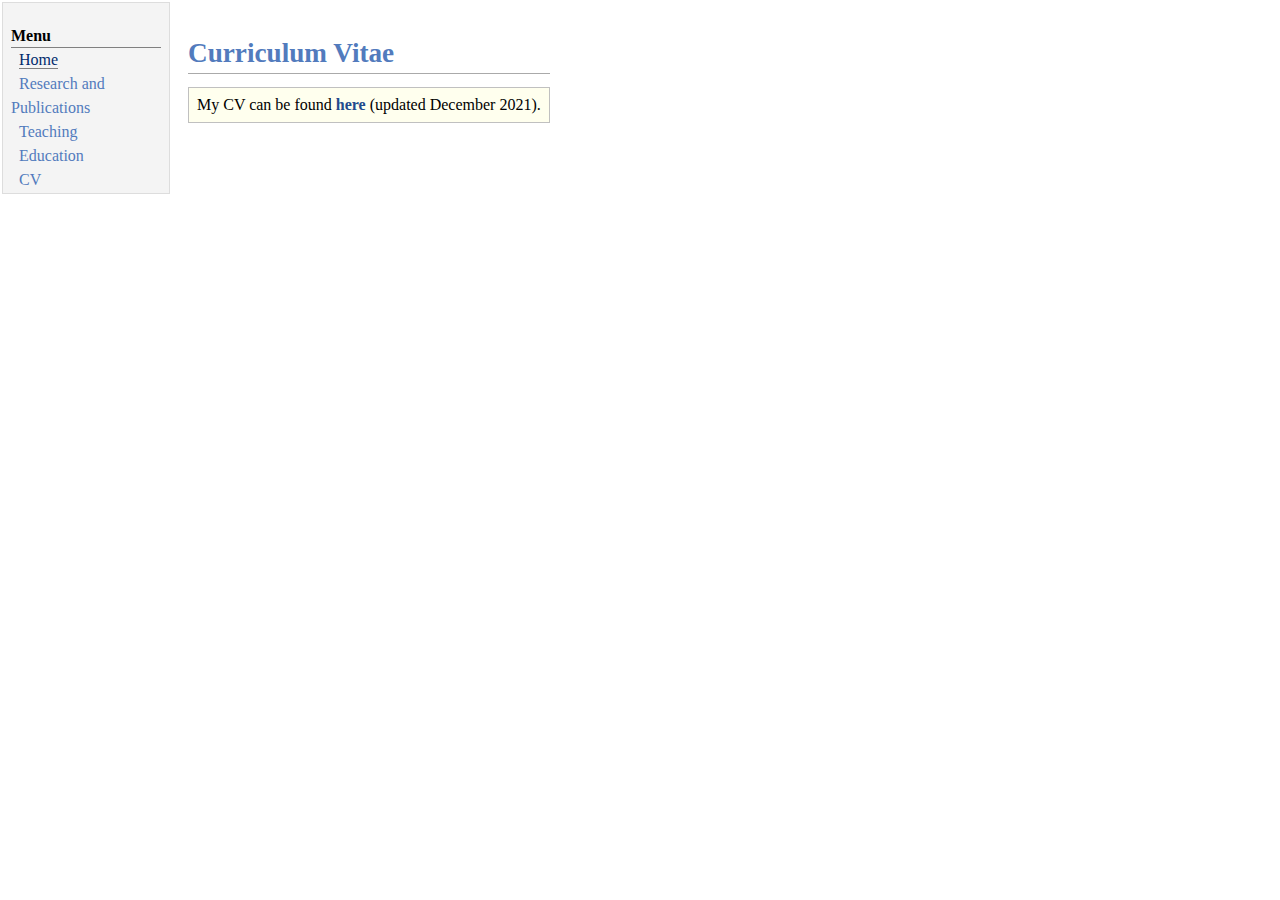
<file: cv.html>
<!DOCTYPE html>
<html xmlns="http://www.w3.org/1999/xhtml" xml:lang="en">
<head>
<meta name="generator" content="jemdoc, see http://jemdoc.jaboc.net/" />
<meta http-equiv="Content-Type" content="text/html;charset=utf-8" />
<link rel="stylesheet" href="jemdoc.css" type="text/css" />
<link rel="stylesheet" href="boyd.css" type="text/css" />
<link rel="icon" type="image/png" href="kth.png"/>
<title>Rodrigo A. González - CV</title>
</head>
<body>
<table summary="Table for page layout." id="tlayout">
<tr valign="top">
<td id="layout-menu">
<div class="menu-category">Menu</div>
<div class="menu-item"><a href="index.html" class="current">Home</a></div>
<div class="menu-item"><a href="research.html">Research and Publications</a></div>
<div class="menu-item"><a href="teaching.html">Teaching</a></div>
<div class="menu-item"><a href="education.html">Education</a></div>
<div class="menu-item"><a href="cv.html">CV</a></div>
</td>
<td id="layout-content">
<h1>Curriculum Vitae </h1>
<div class="infoblock">
<div class="blockcontent">
My CV can be found <a href="CV_RGV_December21.pdf"><b>here</b></a> (updated December 2021).
</div></div>
</td>
</tr>
</table>
  <!-- Default Statcounter code for My webpage https://rodrigoagv.github.io/ -->
<script type="text/javascript">
var sc_project=12055069; 
var sc_invisible=1; 
var sc_security="18c3dce7"; 
var sc_https=1; 
var sc_download_type="7z|aac|avi|csv|doc|exe|flv|gif|gz|jpe?g|js|mp(3|4 |e?g)|mov|pdf|phps|png|ppt|rar|sit|tar|torrent|txt|wma|wmv|xls|xml|zip|";
</script>
<script type="text/javascript"
src="https://www.statcounter.com/counter/counter.js" async></script>
<noscript><div class="statcounter"><a title="Web Analytics"
href="https://statcounter.com/" target="_blank"><img class="statcounter"
src="https://c.statcounter.com/12055069/0/18c3dce7/1/" alt="Web
Analytics"></a></div></noscript>
<!-- End of Statcounter Code -->
</body>
</html>
</file>
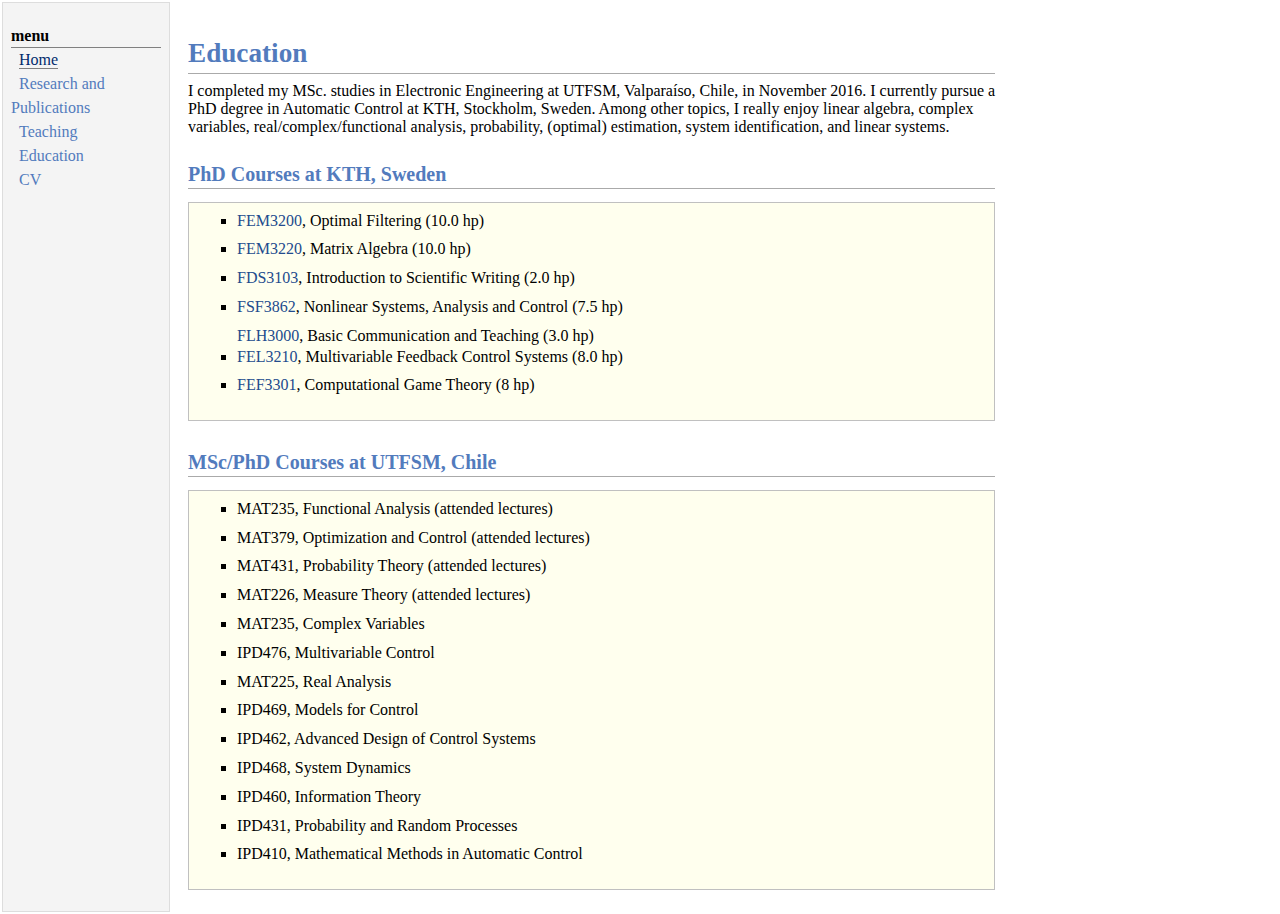
<file: education.html>
<!DOCTYPE html>
<html xmlns="http://www.w3.org/1999/xhtml" xml:lang="en">
<head>
<meta name="generator" content="jemdoc, see http://jemdoc.jaboc.net/" />
<meta http-equiv="Content-Type" content="text/html;charset=utf-8" />
<link rel="stylesheet" href="jemdoc.css" type="text/css" />
<link rel="stylesheet" href="boyd.css" type="text/css" />
<link rel="icon" type="image/png" href="kth.png"/>
<title>Rodrigo A. González - Education</title>
</head>
<body>
<table summary="Table for page layout." id="tlayout">
<tr valign="top">
<td id="layout-menu">
<div class="menu-category">menu</div>
<div class="menu-item"><a href="index.html" class="current">Home</a></div>
<div class="menu-item"><a href="research.html">Research and Publications</a></div>
<div class="menu-item"><a href="teaching.html">Teaching</a></div>
<div class="menu-item"><a href="education.html">Education</a></div>
<div class="menu-item"><a href="cv.html">CV</a></div>
</td>
<td id="layout-content">
<h1>Education </h1>
I completed my MSc. studies in Electronic Engineering at UTFSM, Valparaíso, Chile, in November 2016. I currently pursue a </br>
  PhD degree in Automatic Control at KTH, Stockholm, Sweden. Among other topics, I really enjoy linear algebra, complex </br>
  variables, real/complex/functional analysis, probability, (optimal) estimation, system identification, and linear systems.  
  
<h2>PhD Courses at KTH, Sweden </h2>
<div class="infoblock">
<div class="blockcontent">
<ul>
<li><p><a href="https://www.kth.se/student/kurser/kurs/EM3200?l=en">FEM3200</a>, Optimal Filtering (10.0 hp)</p>
</li>
<li><p><a href="https://www.kth.se/student/kurser/kurs/EM3220?l=en">FEM3220</a>, Matrix Algebra (10.0 hp)</p>
</li>
<li><p><a href="https://www.kth.se/student/kurser/kurs/DS3103?l=en">FDS3103</a>, Introduction to Scientific Writing (2.0 hp)</p>
</li>
<li><p><a href="https://www.kth.se/student/kurser/kurs/SF3862?l=en">FSF3862</a>, Nonlinear Systems, Analysis and Control (7.5 hp)</p>
</li
<li><p><a href="https://www.kth.se/student/kurser/kurs/LH3000?l=en">FLH3000</a>, Basic Communication and Teaching (3.0 hp)</p>
</li>
<li><p><a href="https://people.kth.se/~jacobsen/multi_17.shtml">FEL3210</a>, Multivariable Feedback Control Systems (8.0 hp)</p>
</li>
<li><p><a href="https://people.kth.se/~gyuri/teaching/FEP3301/index.shtml">FEF3301</a>, Computational Game Theory (8 hp)</p>
</li>
</ul>
</div></div>
<h2>MSc/PhD Courses at UTFSM, Chile	</h2>
<div class="infoblock">
<div class="blockcontent">
<ul>
<li><p>MAT235, Functional Analysis (attended lectures) </p>
</li>
<li><p>MAT379, Optimization and Control (attended lectures)</p>
</li>
<li><p>MAT431, Probability Theory (attended lectures) </p>
</li>
<li><p>MAT226, Measure Theory (attended lectures) </p>
</li>
<li><p>MAT235, Complex Variables</p>
</li>
<li><p>IPD476, Multivariable Control </p>
</li>
<li><p>MAT225, Real Analysis</p>
</li>
<li><p>IPD469, Models for Control</p>
</li>
<li><p>IPD462, Advanced Design of Control Systems</p>
</li>
<li><p>IPD468, System Dynamics </p>
</li>
<li><p>IPD460, Information Theory </p>
</li>
<li><p>IPD431, Probability and Random Processes</p>
</li>
<li><p>IPD410, Mathematical Methods in Automatic Control</p>
</li>
</ul>
</div></div>
</td>
</tr>
</table>
</body>
</html>
</file>
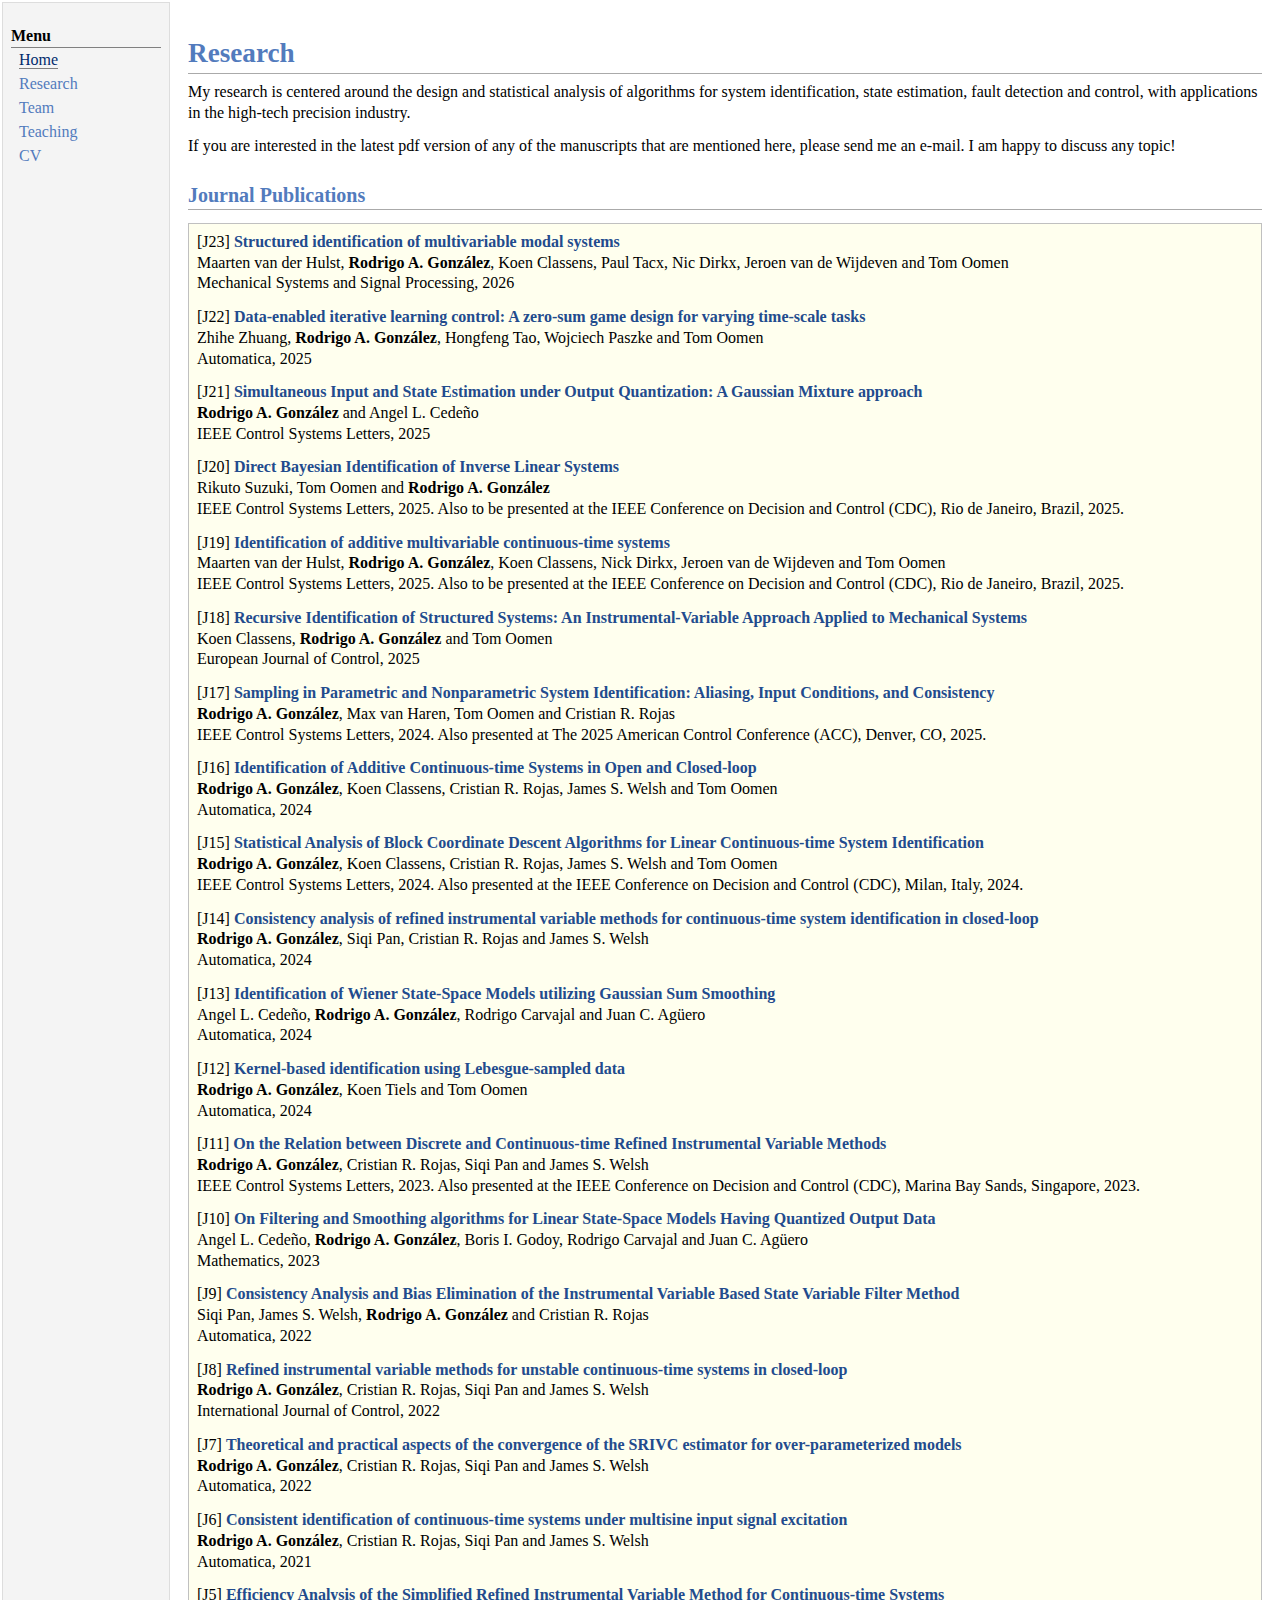
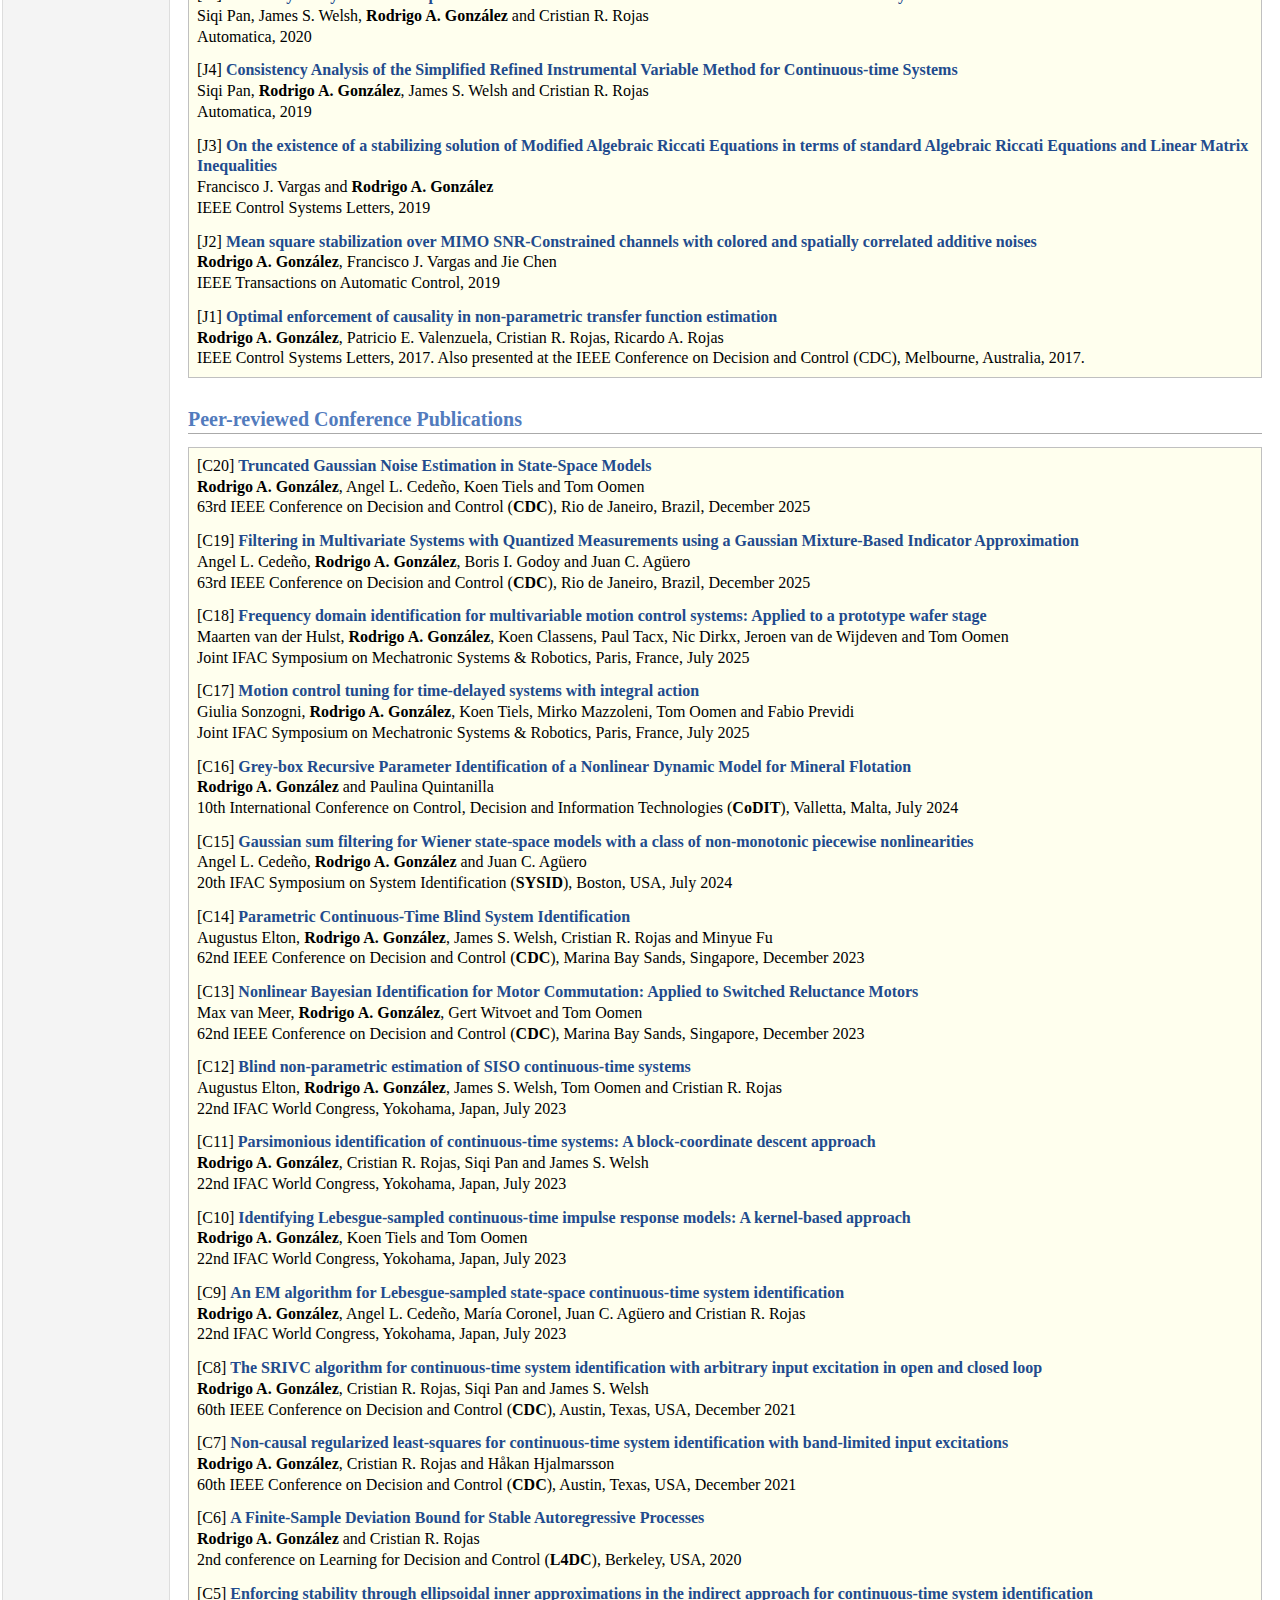
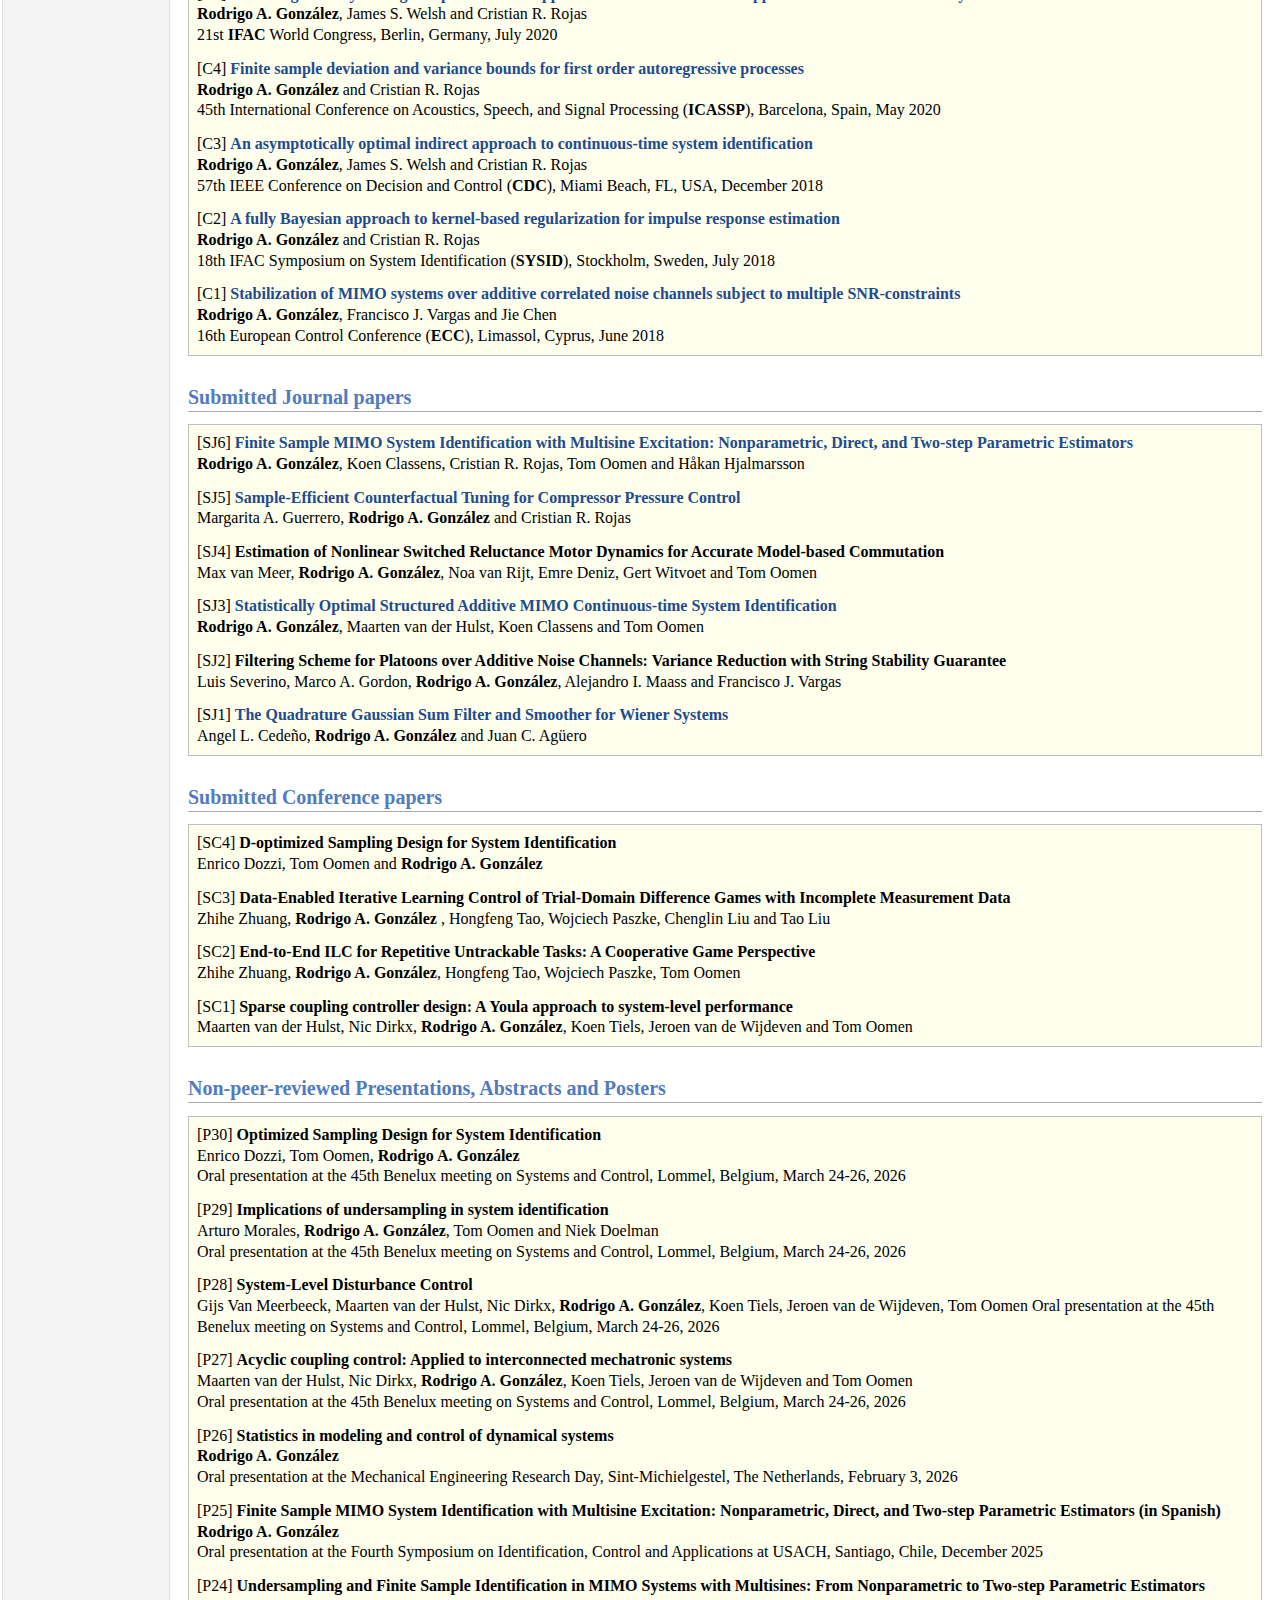
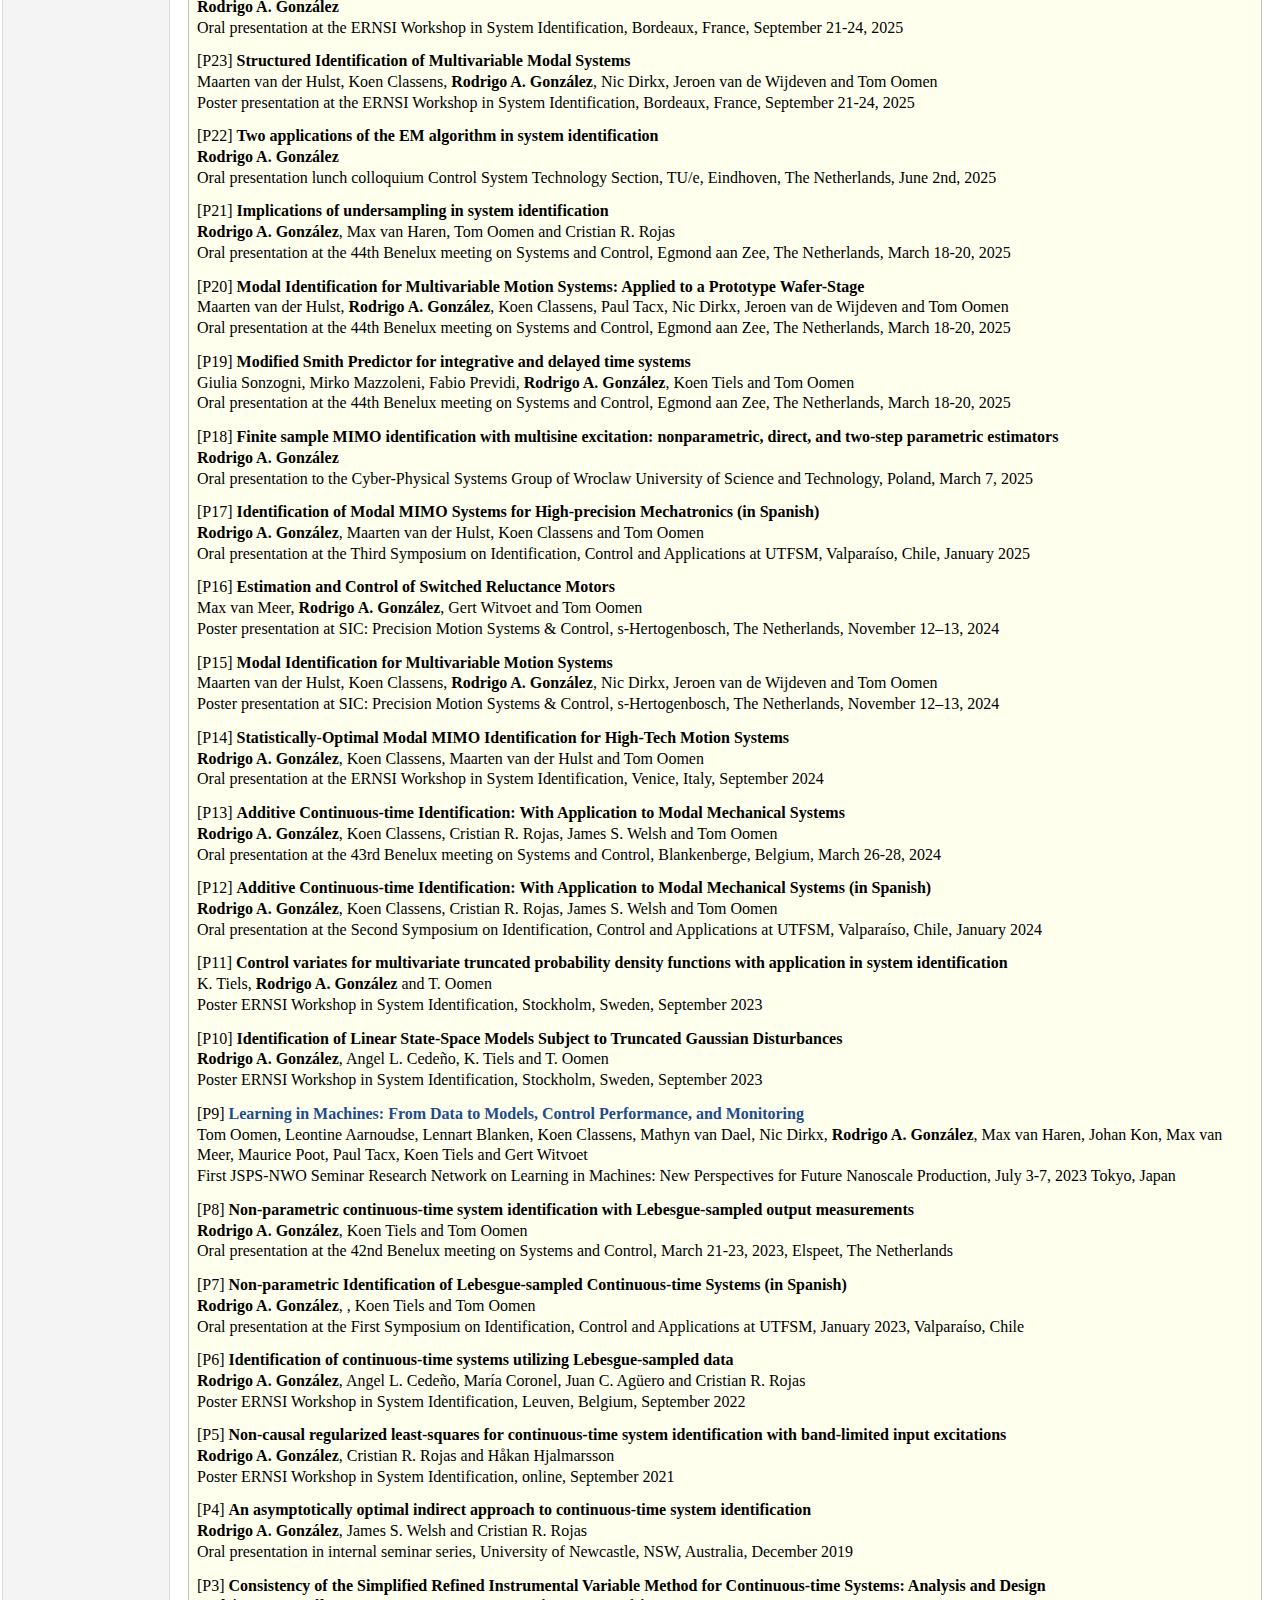
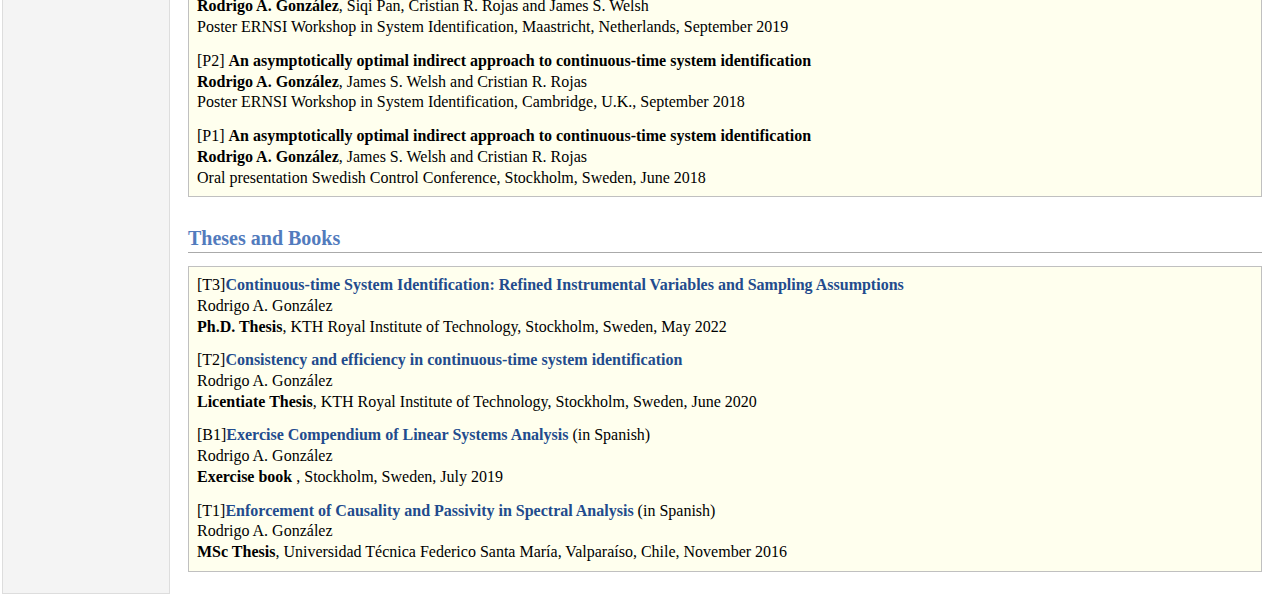
<file: research.html>
<!DOCTYPE html>
<html xmlns="http://www.w3.org/1999/xhtml" xml:lang="en">
<head>
<meta name="generator" content="jemdoc, see http://jemdoc.jaboc.net/" />
<meta http-equiv="Content-Type" content="text/html;charset=utf-8" />
<link rel="stylesheet" href="jemdoc.css" type="text/css" />
<link rel="stylesheet" href="boyd.css" type="text/css" />
<link rel="icon" type="image/png" href="tue.png"/>
<title>Rodrigo A. González - Research</title>
</head>
<body>
<script src="http://www.google-analytics.com/urchin.js" type="text/javascript">
</script>
<script type="text/javascript">
_uacct = "UA-2779251-1";
urchinTracker();
</script>
<table summary="Table for page layout." id="tlayout">
<tr valign="top">
<td id="layout-menu">
<div class="menu-category">Menu</div>
<div class="menu-item"><a href="index.html" class="current">Home</a></div>
<div class="menu-item"><a href="research.html">Research</a></div>
<div class="menu-item"><a href="team.html">Team</a></div>
<div class="menu-item"><a href="teaching.html">Teaching</a></div>
<div class="menu-item"><a href="cv.html">CV</a></div>
</td>
<td id="layout-content">
<h1>Research</h1>
<p> My research is centered around the design and statistical analysis of algorithms for system identification, state estimation, fault detection and control, with applications in the high-tech precision industry.  </p>

<p>If you are interested in the latest pdf version of any of the manuscripts that are mentioned here, please send me an e-mail. I am happy to discuss any topic!</p>
  
<h2>Journal Publications</h2>
<div class="infoblock">
<div class="blockcontent">    
<p>[J23] <a href="https://arxiv.org/abs/2510.10820"><b> Structured identification of multivariable modal systems </b></a> <br/>
Maarten van der Hulst, <b>Rodrigo A. González</b>, Koen Classens, Paul Tacx, Nic Dirkx, Jeroen van de Wijdeven and Tom Oomen <br />   
Mechanical Systems and Signal Processing, 2026 </p>   
<p>[J22] <a href="https://pure.tue.nl/ws/portalfiles/portal/371168773/_ZhuangGonzalezHongfengPaszkeOomen2025_Data-enabled_iterative_learning_control_-_A_zero-sum_game_design_for_time-scale-varying_tasks.pdf"><b> Data-enabled iterative learning control: A zero-sum game design for varying time-scale tasks </b></a> <br/>
Zhihe Zhuang, <b>Rodrigo A. González</b>, Hongfeng Tao, Wojciech Paszke and Tom Oomen <br />  
Automatica, 2025 </p>   
<p>[J21] <a href="https://research.tue.nl/en/publications/simultaneous-input-and-state-estimation-under-output-quantization"><b> Simultaneous Input and State Estimation under Output Quantization: A Gaussian Mixture approach </b></a> <br/>
<b>Rodrigo A. González</b> and Angel L. Cedeño <br />  
IEEE Control Systems Letters, 2025 </p>   
<p>[J20] <a href="https://research.tue.nl/files/359984259/_SuzukiGonzalezOomen2025_Direct_Bayesian_identification_of_inverse_linear_systems.pdf"><b> Direct Bayesian Identification of Inverse Linear Systems </b></a> <br/>
Rikuto Suzuki, Tom Oomen and <b>Rodrigo A. González</b> <br />  
IEEE Control Systems Letters, 2025. Also to be presented at the IEEE Conference on Decision and Control (CDC), Rio de Janeiro, Brazil, 2025.  </p> 
<p>[J19] <a href="https://arxiv.org/pdf/2504.01639"><b> Identification of additive multivariable continuous-time systems </b></a> <br/>
Maarten van der Hulst, <b>Rodrigo A. González</b>, Koen Classens, Nick Dirkx, Jeroen van de Wijdeven and Tom Oomen <br />  
IEEE Control Systems Letters, 2025. Also to be presented at the IEEE Conference on Decision and Control (CDC), Rio de Janeiro, Brazil, 2025. </p> 
<p>[J18] <a href="https://arxiv.org/abs/2504.17927"><b> Recursive Identification of Structured Systems: An Instrumental-Variable Approach Applied to Mechanical Systems  </b></a> <br/>
Koen Classens, <b>Rodrigo A. González</b> and Tom Oomen <br />   
European Journal of Control, 2025 </p> 
<p>[J17] <a href="https://research.tue.nl/files/343068103/_GonzalezvanHarenOomenRojas2024_Sampling_in_parametric_and_nonparametric_system_identification_-_aliasing_input_conditions_and_consistency-Pure.pdf"><b> Sampling in Parametric and Nonparametric System Identification: Aliasing, Input Conditions, and Consistency </b></a><br/>
<b>Rodrigo A. González</b>, Max van Haren, Tom Oomen and Cristian R. Rojas <br />
IEEE Control Systems Letters, 2024. Also presented at The 2025 American Control Conference (ACC), Denver, CO, 2025. </p>  
<p>[J16] <a href="https://research.tue.nl/files/340789956/_Gonzalez2024_Additive_identification.pdf"><b> Identification of Additive Continuous-time Systems in Open and Closed-loop </b></a><br/>
<b>Rodrigo A. González</b>, Koen Classens, Cristian R. Rojas, James S. Welsh and Tom Oomen <br />
Automatica, 2024 </p> 
<p>[J15] <a href="https://research.tue.nl/files/325007067/statistical_pure.pdf"><b> Statistical Analysis of Block Coordinate Descent Algorithms for Linear Continuous-time System Identification </b></a><br/>
<b>Rodrigo A. González</b>, Koen Classens, Cristian R. Rojas, James S. Welsh and Tom Oomen <br />
IEEE Control Systems Letters, 2024. Also presented at the IEEE Conference on Decision and Control (CDC), Milan, Italy, 2024.  </p>  
<p>[J14] </b><a href="https://research.tue.nl/files/324906794/Automatica_Closed_Loop_Pure_2024.pdf"><b> Consistency analysis of refined instrumental variable methods for continuous-time system identification in closed-loop </b></a> <br/>
<b>Rodrigo A. González</b>, Siqi Pan, Cristian R. Rojas and James S. Welsh <br />
Automatica, 2024 </p> 
<p>[J13] <a href="https://research.tue.nl/files/327968822/sysid_wiener_pwla.pdf"><b> Identification of Wiener State-Space Models utilizing Gaussian Sum Smoothing </b></a><br/>
Angel L. Cedeño, <b>Rodrigo A. González</b>, Rodrigo Carvajal and Juan C. Agüero <br />
Automatica, 2024 </p> 
<p>[J12] <a href="https://research.tue.nl/files/319671158/root_final.pdf"><b> Kernel-based identification using Lebesgue-sampled data </b></a><br/>
<b>Rodrigo A. González</b>, Koen Tiels and Tom Oomen <br />
Automatica, 2024 </p>  
<p>[J11] <a href="[GonzalezRojasPanWelsh2023] On the Relation between Discrete and Continuous-time Refined Instrumental Variable Methods.pdf"><b>On the Relation between Discrete and Continuous-time Refined Instrumental Variable Methods </b></a><br/>
<b>Rodrigo A. González</b>, Cristian R. Rojas, Siqi Pan and James S. Welsh <br />
IEEE Control Systems Letters, 2023. Also presented at the IEEE Conference on Decision and Control (CDC), Marina Bay Sands, Singapore, 2023. </p>  
<p>[J10] <a href="https://www.mdpi.com/2227-7390/11/6/1327"><b> On Filtering and Smoothing algorithms for Linear State-Space Models Having Quantized Output Data </b></a><br/>
Angel L. Cedeño, <b>Rodrigo A. González</b>, Boris I. Godoy, Rodrigo Carvajal and Juan C. Agüero <br />
Mathematics, 2023 </p> 
<p>[J9] <a href="Automatica2022_SP_JSW_RAG_CR.pdf"><b>Consistency Analysis and Bias Elimination of the Instrumental Variable Based State Variable Filter Method </b></a> <br/>
Siqi Pan, James S. Welsh, <b>Rodrigo A. González</b> and Cristian R. Rojas <br />
Automatica, 2022 </p> 
<p>[J8] <a href="IJC2021_RGV_CRE_SP_JSW.pdf"><b> Refined instrumental variable methods for unstable continuous-time systems in closed-loop </b></a> <br/>
<b>Rodrigo A. González</b>, Cristian R. Rojas, Siqi Pan and James S. Welsh <br />
International Journal of Control, 2022 </p> 
<p>[J7] <a href="https://www.sciencedirect.com/science/article/pii/S0005109822002059"><b> Theoretical and practical aspects of the convergence of the SRIVC estimator for over-parameterized models </b></a> <br/>
<b>Rodrigo A. González</b>, Cristian R. Rojas, Siqi Pan and James S. Welsh <br />
Automatica, 2022 </p> 
<p>[J6] <a href="https://www.sciencedirect.com/science/article/pii/S0005109821003794"> <b>Consistent identification of continuous-time systems under multisine input signal excitation</b></a> <br/>
<b>Rodrigo A. González</b>, Cristian R. Rojas, Siqi Pan and James S. Welsh <br />
Automatica, 2021 </p> 
<p>[J5] <a href="https://www.sciencedirect.com/science/article/abs/pii/S0005109820303940?casa_token=hAlBSjoWvkYAAAAA:tRO4metBHZCrX6z_TRmAWqEe4RFS2XIsHhyrpln5cyJ1QDWQg1AMLwY1wGdPXWto1tttqLGQXQ"> <b>Efficiency Analysis of the Simplified Refined Instrumental Variable Method for Continuous-time Systems</b></a> <br />
Siqi Pan, James S. Welsh, <b>Rodrigo A. González</b> and Cristian R. Rojas <br />
Automatica, 2020 </p> 
<p>[J4] <a href="https://www.sciencedirect.com/science/article/pii/S0005109819306302?casa_token=ZTbQpno2LNIAAAAA:e0_GMB-FR0k8NdEObx0cm04PyEm5jJ70W6Zhg_y9D-R0olc4HoaWTHBsw62xU0Qk1ez8l5bH5Q"> <b>Consistency Analysis of the Simplified Refined Instrumental Variable Method for Continuous-time Systems</b></a> <br />
Siqi Pan, <b>Rodrigo A. González</b>, James S. Welsh and Cristian R. Rojas <br />
Automatica, 2019 </p> 
<p>[J3] <a href="LCSS19_FJV_RAG.pdf"><b>On the existence of a stabilizing solution of Modified Algebraic Riccati Equations in terms of standard Algebraic Riccati Equations and Linear Matrix Inequalities</b></a> <br />
Francisco J. Vargas and <b>Rodrigo A. González</b> <br />
IEEE Control Systems Letters, 2019 </p>
<p>[J2] <a href="TAC19_RAG_FJV_JC.pdf"><b>Mean square stabilization over MIMO SNR-Constrained channels with colored and spatially correlated additive noises</b></a> <br />
<b>Rodrigo A. González</b>, Francisco J. Vargas and Jie Chen  <br />
IEEE Transactions on Automatic Control, 2019</p>
<p>[J1] <a href="LCSS17_RAG_PEV_CRR_RAR.pdf"><b>Optimal enforcement of causality in non-parametric transfer function estimation</b></a> <br /> 
<b>Rodrigo A. González</b>, Patricio E. Valenzuela, Cristian R. Rojas, Ricardo A. Rojas <br />
IEEE Control Systems Letters, 2017. Also presented at the IEEE Conference on Decision and Control (CDC), Melbourne, Australia, 2017. </p>
</div></div>
  
<h2>Peer-reviewed Conference Publications</h2>
<div class="infoblock">
<div class="blockcontent">  
<p>[C20] <a href="https://pure.tue.nl/ws/portalfiles/portal/377625998/_GonzalezCedenoTielsOomen2025_Truncated_Gaussian_noise_estimation_in_state-space_models.pdf"><b> Truncated Gaussian Noise Estimation in State-Space Models </b></a><br/> 
<b>Rodrigo A. González</b>, Angel L. Cedeño, Koen Tiels and Tom Oomen <br />
63rd IEEE Conference on Decision and Control (<b>CDC</b>), Rio de Janeiro, Brazil, December 2025 </p> 
<p>[C19] <a href="https://pure.tue.nl/ws/portalfiles/portal/377627036/_CedenoGonzalezGodoyAguero2025_Filtering_in_Multivariate_Systems_with_Quantized_Measurements_using_a_Gaussian_Mixture_Based_Indicator_Approximation.pdf"><b> Filtering in Multivariate Systems with Quantized Measurements using a Gaussian Mixture-Based Indicator Approximation </b></a><br/>
Angel L. Cedeño, <b>Rodrigo A. González</b>, Boris I. Godoy and Juan C. Agüero <br />
63rd IEEE Conference on Decision and Control (<b>CDC</b>), Rio de Janeiro, Brazil, December 2025 </p>
<p>[C18] <a href="https://arxiv.org/pdf/2503.02869"><b> Frequency domain identification for multivariable motion control systems: Applied to a prototype wafer stage </b></a> <br/>
Maarten van der Hulst, <b>Rodrigo A. González</b>, Koen Classens, Paul Tacx, Nic Dirkx, Jeroen van de Wijdeven and Tom Oomen <br />
Joint IFAC Symposium on Mechatronic Systems & Robotics, Paris, France, July 2025 
<p>[C17] <a href="https://pure.tue.nl/ws/files/371217571/1-s2.0-S240589632501571X-main.pdf"><b> Motion control tuning for time-delayed systems with integral action </b></a><br/>
Giulia Sonzogni, <b>Rodrigo A. González</b>, Koen Tiels, Mirko Mazzoleni, Tom Oomen and Fabio Previdi<br/>      
Joint IFAC Symposium on Mechatronic Systems & Robotics, Paris, France, July 2025
<p>[C16] <a href="https://research.tue.nl/files/328065028/_GonzalezQuintanilla2024_Grey-box_Recursive_Parameter_Identification_of_a_Nonlinear_Dynamic_Model_for_Mineral_Flotation.pdf"><b> Grey-box Recursive Parameter Identification of a Nonlinear Dynamic Model for Mineral Flotation </b></a><br/>
<b>Rodrigo A. González</b> and Paulina Quintanilla <br/>
10th International Conference on Control, Decision and Information Technologies (<b>CoDIT</b>), Valletta, Malta, July 2024
<p>[C15] <a href="https://research.tue.nl/files/328680551/_Cede_oGonzalezAguero2024_Gaussian_Sum_Filtering_for_Wiener_State-Space_Models_with_a_Class_of_Non-Monotonic_Piecewise_Nonlinearities.pdf"><b> Gaussian sum filtering for Wiener state-space models with a class of non-monotonic piecewise nonlinearities </b></a><br/>
Angel L. Cedeño, <b>Rodrigo A. González</b> and Juan C. Agüero <br />
20th IFAC Symposium on System Identification (<b>SYSID</b>), Boston, USA, July 2024</p>
<p>[C14] <a href="https://research.tue.nl/files/308345166/_EltonGonzalezWelshRojasFu2023_Parametric_continuous-time_blind_system_identification.pdf"><b>Parametric Continuous-Time Blind System Identification </b></a><br/> 
Augustus Elton, <b>Rodrigo A. González</b>, James S. Welsh, Cristian R. Rojas and Minyue Fu <br/>
62nd IEEE Conference on Decision and Control (<b>CDC</b>), Marina Bay Sands, Singapore, December 2023 </p>
<p>[C13] <a href="https://research.tue.nl/files/308212863/root.pdf"><b> Nonlinear Bayesian Identification for Motor Commutation: Applied to Switched Reluctance Motors </b> </a><br/>
Max van Meer, <b>Rodrigo A. González</b>, Gert Witvoet and Tom Oomen <br />
62nd IEEE Conference on Decision and Control (<b>CDC</b>), Marina Bay Sands, Singapore, December 2023 </p>
<p>[C12] <a href="IFAC23_AE_RAG_JSW_TO_CRR.pdf"><b>Blind non-parametric estimation of SISO continuous-time systems</b></a><br /> 
Augustus Elton, <b>Rodrigo A. González</b>, James S. Welsh, Tom Oomen and Cristian R. Rojas <br />
22nd IFAC World Congress, Yokohama, Japan, July 2023 </p>
<p>[C11] <a href="IFAC23_RAG_CRR_SP_JSW.pdf"><b>Parsimonious identification of continuous-time systems: A block-coordinate descent approach</b></a><br /> 
<b>Rodrigo A. González</b>, Cristian R. Rojas, Siqi Pan and James S. Welsh <br />
22nd IFAC World Congress, Yokohama, Japan, July 2023 </p>
<p>[C10] <a href="IFAC23_RAG_KT_TO.pdf"><b>Identifying Lebesgue-sampled continuous-time impulse response models: A kernel-based approach</b></a><br /> 
<b>Rodrigo A. González</b>, Koen Tiels and Tom Oomen <br />
22nd IFAC World Congress, Yokohama, Japan, July 2023 </p>
<p>[C9] <a href="IFAC23_RAG_ALC_MC_JCA_CRR.pdf"><b>An EM algorithm for Lebesgue-sampled state-space continuous-time system identification</b></a><br /> 
<b>Rodrigo A. González</b>, Angel L. Cedeño, María Coronel, Juan C. Agüero and Cristian R. Rojas <br />
22nd IFAC World Congress, Yokohama, Japan, July 2023 </p>
<p>[C8] <a href="CDC2021RGV_CRE_SP_JSW.pdf"><b>The SRIVC algorithm for continuous-time system identification with arbitrary input excitation in open and closed loop</a></b><br /> 
<b>Rodrigo A. González</b>, Cristian R. Rojas, Siqi Pan and James S. Welsh <br />
60th IEEE Conference on Decision and Control (<b>CDC</b>), Austin, Texas, USA, December 2021 </p>
<p>[C7] <a href="https://arxiv.org/abs/2103.10820"><b>Non-causal regularized least-squares for continuous-time system identification with band-limited input excitations</b></a><br /> 
<b>Rodrigo A. González</b>, Cristian R. Rojas and Håkan Hjalmarsson <br />
60th IEEE Conference on Decision and Control (<b>CDC</b>), Austin, Texas, USA, December 2021 </p>
<p>[C6] <a href="https://arxiv.org/abs/1912.08103"> <b>A Finite-Sample Deviation Bound for Stable Autoregressive Processes</b></a><br /> 
<b>Rodrigo A. González</b> and Cristian R. Rojas <br />
2nd conference on Learning for Decision and Control (<b>L4DC</b>), Berkeley, USA, 2020  </p>
<p>[C5] <a href="IFAC20_RGV_JSW_CRR.pdf"><b>Enforcing stability through ellipsoidal inner approximations in the indirect approach for continuous-time system identification</b></a><br /> 
<b>Rodrigo A. González</b>, James S. Welsh and Cristian R. Rojas <br />
21st <b>IFAC</b> World Congress, Berlin, Germany, July 2020 </p>
<p>[C4] <a href="https://arxiv.org/abs/1910.08390"><b>Finite sample deviation and variance bounds for first order autoregressive processes</b></a><br /> 
<b>Rodrigo A. González</b> and Cristian R. Rojas <br />
45th International Conference on Acoustics, Speech, and Signal Processing (<b>ICASSP</b>), Barcelona, Spain, May 2020 </p>
<p>[C3] <a href="CDC18_RAG_CRR_JSW.pdf"><b>An asymptotically optimal indirect approach to continuous-time system identification </b></a><br /> 
<b>Rodrigo A. González</b>, James S. Welsh and Cristian R. Rojas <br />
57th IEEE Conference on Decision and Control (<b>CDC</b>), Miami Beach, FL, USA, December 2018 </p>
<p>[C2] <a href="SYSID_18_RAG_CRR.pdf"><b>A fully Bayesian approach to kernel-based regularization for impulse response estimation</b></a> <br />
  <b>Rodrigo A. González</b> and Cristian R. Rojas  <br />
18th IFAC Symposium on System Identification (<b>SYSID</b>), Stockholm, Sweden, July 2018</p>
<p>[C1] <a href="ECC18_RAG_FJV_JC.pdf"><b>Stabilization of MIMO systems over additive correlated noise channels subject to multiple SNR-constraints</b></a> <br />
  <b>Rodrigo A. González</b>, Francisco J. Vargas and Jie Chen  <br />
16th European Control Conference (<b>ECC</b>), Limassol, Cyprus, June 2018</p>
  </div></div>
  
<h2>Submitted Journal papers</h2>
<div class="infoblock">
<div class="blockcontent">  
<p>[SJ6] <a href="https://arxiv.org/abs/2510.26929"><b> Finite Sample MIMO System Identification with Multisine Excitation: Nonparametric, Direct, and Two-step Parametric Estimators </b></a> <br/>
<b>Rodrigo A. González</b>, Koen Classens, Cristian R. Rojas, Tom Oomen and Håkan Hjalmarsson <br />  
<p>[SJ5] <a href="https://arxiv.org/abs/2512.03747"><b> Sample-Efficient Counterfactual Tuning for Compressor Pressure Control </b></a><br/>
Margarita A. Guerrero, <b>Rodrigo A. González</b> and Cristian R. Rojas <br />  
<p>[SJ4] <b> Estimation of Nonlinear Switched Reluctance Motor Dynamics for Accurate Model-based Commutation </b><br/>
Max van Meer, <b>Rodrigo A. González</b>, Noa van Rijt, Emre Deniz, Gert Witvoet and Tom Oomen <br />  
<p>[SJ3] <a href="https://arxiv.org/abs/2505.14169"><b> Statistically Optimal Structured Additive MIMO Continuous-time System Identification </b></a> <br/>
<b>Rodrigo A. González</b>, Maarten van der Hulst, Koen Classens and Tom Oomen <br />  
<p>[SJ2] <b> Filtering Scheme for Platoons over Additive Noise Channels: Variance Reduction with String Stability Guarantee </b><br/>
Luis Severino, Marco A. Gordon, <b>Rodrigo A. González</b>, Alejandro I. Maass and Francisco J. Vargas <br /> 
<p>[SJ1] <a href="https://arxiv.org/abs/2505.08469"><b> The Quadrature Gaussian Sum Filter and Smoother for Wiener Systems </b></a> <br/>
Angel L. Cedeño, <b>Rodrigo A. González</b> and Juan C. Agüero <br />
</div></div>
  
<h2>Submitted Conference papers</h2>
<div class="infoblock">
<div class="blockcontent">
  <p>[SC4] <b> D-optimized Sampling Design for System Identification </b> <br/>
Enrico Dozzi, Tom Oomen and <b>Rodrigo A. González</b> <br />    
  <p>[SC3] <b> Data-Enabled Iterative Learning Control of Trial-Domain Difference Games with Incomplete Measurement Data </b> <br/>
Zhihe Zhuang, <b>Rodrigo A. González</b> , Hongfeng Tao, Wojciech Paszke, Chenglin Liu and Tao Liu <br/>
  <p>[SC2] <b> End-to-End ILC for Repetitive Untrackable Tasks: A Cooperative Game Perspective  </b> <br/>
Zhihe Zhuang, <b>Rodrigo A. González</b>, Hongfeng Tao, Wojciech Paszke, Tom Oomen <br />
  <p>[SC1] <b> Sparse coupling controller design: A Youla approach to system-level performance </b> <br/>
Maarten van der Hulst, Nic Dirkx, <b>Rodrigo A. González</b>, Koen Tiels,  Jeroen van de Wijdeven and Tom Oomen <br />
</div></div>
  
<h2>Non-peer-reviewed Presentations, Abstracts and Posters</h2>
<div class="infoblock">
<div class="blockcontent">
<p>[P30] <b> Optimized Sampling Design for System Identification </b><br />
Enrico Dozzi, Tom Oomen, <b>Rodrigo A. González</b> <br />
Oral presentation at the 45th Benelux meeting on Systems and Control, Lommel, Belgium, March 24-26, 2026 </p>      
<p>[P29] <b> Implications of undersampling in system identification </b><br />
Arturo Morales, <b>Rodrigo A. González</b>, Tom Oomen and Niek Doelman <br />
Oral presentation at the 45th Benelux meeting on Systems and Control, Lommel, Belgium, March 24-26, 2026 </p>      
<p>[P28] <b> System-Level Disturbance Control </b><br /> 
Gijs Van Meerbeeck, Maarten van der Hulst, Nic Dirkx, <b>Rodrigo A. González</b>, Koen Tiels, Jeroen van de Wijdeven, Tom Oomen
Oral presentation at the 45th Benelux meeting on Systems and Control, Lommel, Belgium, March 24-26, 2026 </p>        
<p>[P27] <b> Acyclic coupling control: Applied to interconnected mechatronic systems </b><br />
Maarten van der Hulst, Nic Dirkx, <b>Rodrigo A. González</b>, Koen Tiels, Jeroen van de Wijdeven and Tom Oomen <br />
Oral presentation at the 45th Benelux meeting on Systems and Control, Lommel, Belgium, March 24-26, 2026 </p>      
<p>[P26] <b> Statistics in modeling and control of dynamical systems </b><br />
<b>Rodrigo A. González</b> <br/>
Oral presentation at the Mechanical Engineering Research Day, Sint-Michielgestel, The Netherlands, February 3, 2026 </p>      
<p>[P25] <b>Finite Sample MIMO System Identification with Multisine Excitation: Nonparametric, Direct, and Two-step Parametric Estimators (in Spanish) </b><br />
<b>Rodrigo A. González</b> <br />
Oral presentation at the Fourth Symposium on Identification, Control and Applications at USACH, Santiago, Chile, December 2025</p>  
<p>[P24] <b>Undersampling and Finite Sample Identification in MIMO Systems with Multisines: From Nonparametric to Two-step Parametric Estimators</b><br />
<b>Rodrigo A. González</b> <br />
Oral presentation at the ERNSI Workshop in System Identification, Bordeaux, France, September 21-24, 2025</p>  
<p>[P23] <b>Structured Identification of Multivariable Modal Systems</b><br />
Maarten van der Hulst, Koen Classens, <b>Rodrigo A. González</b>, Nic Dirkx, Jeroen van de Wijdeven and Tom Oomen <br />
Poster presentation at the ERNSI Workshop in System Identification, Bordeaux, France, September 21-24, 2025</p>  
<p>[P22] <b> Two applications of the EM algorithm in system identification </b><br />
<b>Rodrigo A. González</b> <br />
Oral presentation lunch colloquium Control System Technology Section, TU/e, Eindhoven, The Netherlands, June 2nd, 2025 </p>      
<p>[P21] <b> Implications of undersampling in system identification </b><br />
<b>Rodrigo A. González</b>, Max van Haren, Tom Oomen and Cristian R. Rojas <br />
Oral presentation at the 44th Benelux meeting on Systems and Control, Egmond aan Zee, The Netherlands, March 18-20, 2025 </p>      
<p>[P20] <b> Modal Identification for Multivariable Motion Systems: Applied to a Prototype Wafer-Stage </b><br />
Maarten van der Hulst, <b>Rodrigo A. González</b>, Koen Classens, Paul Tacx, Nic Dirkx, Jeroen van de Wijdeven and Tom Oomen <br />
Oral presentation at the 44th Benelux meeting on Systems and Control, Egmond aan Zee, The Netherlands, March 18-20, 2025 </p>      
<p>[P19] <b> Modified Smith Predictor for integrative and delayed time systems </b><br />
Giulia Sonzogni, Mirko Mazzoleni, Fabio Previdi, <b>Rodrigo A. González</b>, Koen Tiels and Tom Oomen <br />
Oral presentation at the 44th Benelux meeting on Systems and Control, Egmond aan Zee, The Netherlands, March 18-20, 2025 </p>      
<p>[P18] <b> Finite sample MIMO identification with multisine excitation: nonparametric, direct, and two-step parametric estimators </b><br />
<b>Rodrigo A. González</b> <br />
Oral presentation to the Cyber-Physical Systems Group of Wroclaw University of Science and Technology, Poland, March 7, 2025 </p>      
<p>[P17] <b> Identification of Modal MIMO Systems for High-precision Mechatronics (in Spanish)</b><br />
<b>Rodrigo A. González</b>, Maarten van der Hulst, Koen Classens and Tom Oomen <br />
Oral presentation at the Third Symposium on Identification, Control and Applications at UTFSM, Valparaíso, Chile, January 2025 </p>      
<p>[P16] <b> Estimation and Control of Switched Reluctance Motors </b><br />
Max van Meer, <b>Rodrigo A. González</b>, Gert Witvoet and Tom Oomen <br />
Poster presentation at SIC: Precision Motion Systems & Control, s-Hertogenbosch, The Netherlands,  November 12–13, 2024</p>  
<p>[P15] <b>Modal Identification for Multivariable Motion Systems</b><br />
Maarten van der Hulst, Koen Classens, <b>Rodrigo A. González</b>, Nic Dirkx, Jeroen van de Wijdeven and Tom Oomen <br />
Poster presentation at SIC: Precision Motion Systems & Control, s-Hertogenbosch, The Netherlands,  November 12–13, 2024</p>  
<p>[P14] <b>Statistically-Optimal Modal MIMO Identification for High-Tech Motion Systems</b><br />
<b>Rodrigo A. González</b>, Koen Classens, Maarten van der Hulst and Tom Oomen <br />
Oral presentation at the ERNSI Workshop in System Identification, Venice, Italy, September 2024</p>  
<p>[P13] <b>Additive Continuous-time Identification: With Application to Modal Mechanical Systems </b><br />
<b>Rodrigo A. González</b>, Koen Classens, Cristian R. Rojas, James S. Welsh and Tom Oomen <br />
Oral presentation at the 43rd Benelux meeting on Systems and Control, Blankenberge, Belgium, March 26-28, 2024 </p>  
<p>[P12] <b>Additive Continuous-time Identification: With Application to Modal Mechanical Systems (in Spanish)</b><br />
<b>Rodrigo A. González</b>, Koen Classens, Cristian R. Rojas, James S. Welsh and Tom Oomen <br />
Oral presentation at the Second Symposium on Identification, Control and Applications at UTFSM, Valparaíso, Chile, January 2024 </p>    
<p>[P11] <b>Control variates for multivariate truncated probability density functions with application in system identification</b><br />
  K. Tiels, <b>Rodrigo A. González</b> and T. Oomen <br/>
Poster ERNSI Workshop in System Identification, Stockholm, Sweden, September 2023</p>
<p>[P10] <b>Identification of Linear State-Space Models Subject to Truncated Gaussian Disturbances</b><br />
  <b>Rodrigo A. González</b>, Angel L. Cedeño, K. Tiels and T. Oomen <br/>
Poster ERNSI Workshop in System Identification, Stockholm, Sweden, September 2023</p>
<p>[P9] <a href="https://pure.tue.nl/admin/files/302698564/OomenTom.pdf"><b>Learning in Machines: From Data to Models, Control Performance, and Monitoring</b></a><br />
Tom Oomen, Leontine Aarnoudse, Lennart Blanken, Koen Classens, Mathyn van Dael, Nic Dirkx, <b>Rodrigo A. González</b>, Max van Haren, Johan Kon, Max van Meer, Maurice Poot, Paul Tacx, Koen Tiels and Gert Witvoet
<br />
First JSPS-NWO Seminar Research Network on Learning in Machines: New Perspectives for Future Nanoscale Production, July 3-7, 2023 Tokyo, Japan</p>  
<p>[P8] <b>Non-parametric continuous-time system identification with Lebesgue-sampled output measurements</b><br />
<b>Rodrigo A. González</b>, Koen Tiels and Tom Oomen <br />
Oral presentation at the 42nd Benelux meeting on Systems and Control, March 21-23, 2023, Elspeet, The Netherlands </p>  
<p>[P7] <b>Non-parametric Identification of Lebesgue-sampled Continuous-time Systems (in Spanish)</b><br />
<b>Rodrigo A. González</b>, , Koen Tiels and Tom Oomen <br />
Oral presentation at the First Symposium on Identification, Control and Applications at UTFSM, January 2023, Valparaíso, Chile </p>  
<p>[P6] <b>Identification of continuous-time systems utilizing Lebesgue-sampled data </b><br />
<b>Rodrigo A. González</b>, Angel L. Cedeño, María Coronel, Juan C. Agüero and Cristian R. Rojas <br />
Poster ERNSI Workshop in System Identification, Leuven, Belgium, September 2022</p>
<p>[P5]  <b>Non-causal regularized least-squares for continuous-time system identification with band-limited input excitations</b><br />
  <b>Rodrigo A. González</b>, Cristian R. Rojas and Håkan Hjalmarsson<br />
Poster ERNSI Workshop in System Identification, online, September 2021</p>
  <p>[P4]  <b>An asymptotically optimal indirect approach to continuous-time system identification </b><br />
  <b>Rodrigo A. González</b>, James S. Welsh and Cristian R. Rojas <br />
Oral presentation in internal seminar series, University of Newcastle, NSW, Australia, December 2019</p>
  <p>[P3]  <b>Consistency of the Simplified Refined Instrumental Variable Method for Continuous-time Systems: Analysis and Design </b><br />
  <b>Rodrigo A. González</b>, Siqi Pan, Cristian R. Rojas and James S. Welsh<br />
Poster ERNSI Workshop in System Identification, Maastricht, Netherlands, September 2019</p>
  <p>[P2]  <b>An asymptotically optimal indirect approach to continuous-time system identification </b><br />
  <b>Rodrigo A. González</b>, James S. Welsh and Cristian R. Rojas <br />
Poster ERNSI Workshop in System Identification, Cambridge, U.K., September 2018</p>
<p>[P1]  <b>An asymptotically optimal indirect approach to continuous-time system identification </b><br />
  <b>Rodrigo A. González</b>, James S. Welsh and Cristian R. Rojas <br />
Oral presentation Swedish Control Conference, Stockholm, Sweden, June 2018</p>
  </div></div>
  
<h2>Theses and Books</h2>
<div class="infoblock">
<div class="blockcontent">
  <p>[T3]<a href="http://kth.diva-portal.org/smash/record.jsf?pid=diva2%3A1650337&dswid=8997"><b>Continuous-time System Identification: Refined Instrumental Variables and Sampling Assumptions</b></a> <br />
  Rodrigo A. González <br />
<b> Ph.D. Thesis</b>, KTH Royal Institute of Technology, Stockholm, Sweden, May 2022</p>
  <p>[T2]<a href="http://kth.diva-portal.org/smash/record.jsf?pid=diva2%3A1429291&dswid=-1145"><b>Consistency and efficiency in continuous-time system identification</b></a> <br />
  Rodrigo A. González <br />
<b> Licentiate Thesis</b>, KTH Royal Institute of Technology, Stockholm, Sweden, June 2020</p>
  <p>[B1]<a href="Compendio_ASL_2019.pdf"><b>Exercise Compendium of Linear Systems Analysis </b></a>  (in Spanish)<br />
  Rodrigo A. González <br />
<b> Exercise book </b>, Stockholm, Sweden, July 2019</p>
  <p>[T1]<a href="Tesis_RGV_final.pdf"><b>Enforcement of Causality and Passivity in Spectral Analysis </b></a>  (in Spanish)<br />
  Rodrigo A. González <br />
<b> MSc Thesis</b>, Universidad Técnica Federico Santa María, Valparaíso, Chile, November 2016</p>
  </div></div>
  
</td>
</tr>
</table>
<!-- Default Statcounter code for My webpage https://rodrigoagv.github.io/ -->
<script type="text/javascript">
var sc_project=12055069; 
var sc_invisible=1; 
var sc_security="18c3dce7"; 
var sc_https=1; 
</script>
<script type="text/javascript"
src="https://www.statcounter.com/counter/counter.js" async></script>
<noscript><div class="statcounter"><a title="Web Analytics"
href="https://statcounter.com/" target="_blank"><img class="statcounter"
src="https://c.statcounter.com/12055069/0/18c3dce7/1/" alt="Web
Analytics"></a></div></noscript>
<!-- End of Statcounter Code --></body>
</html>
</file>
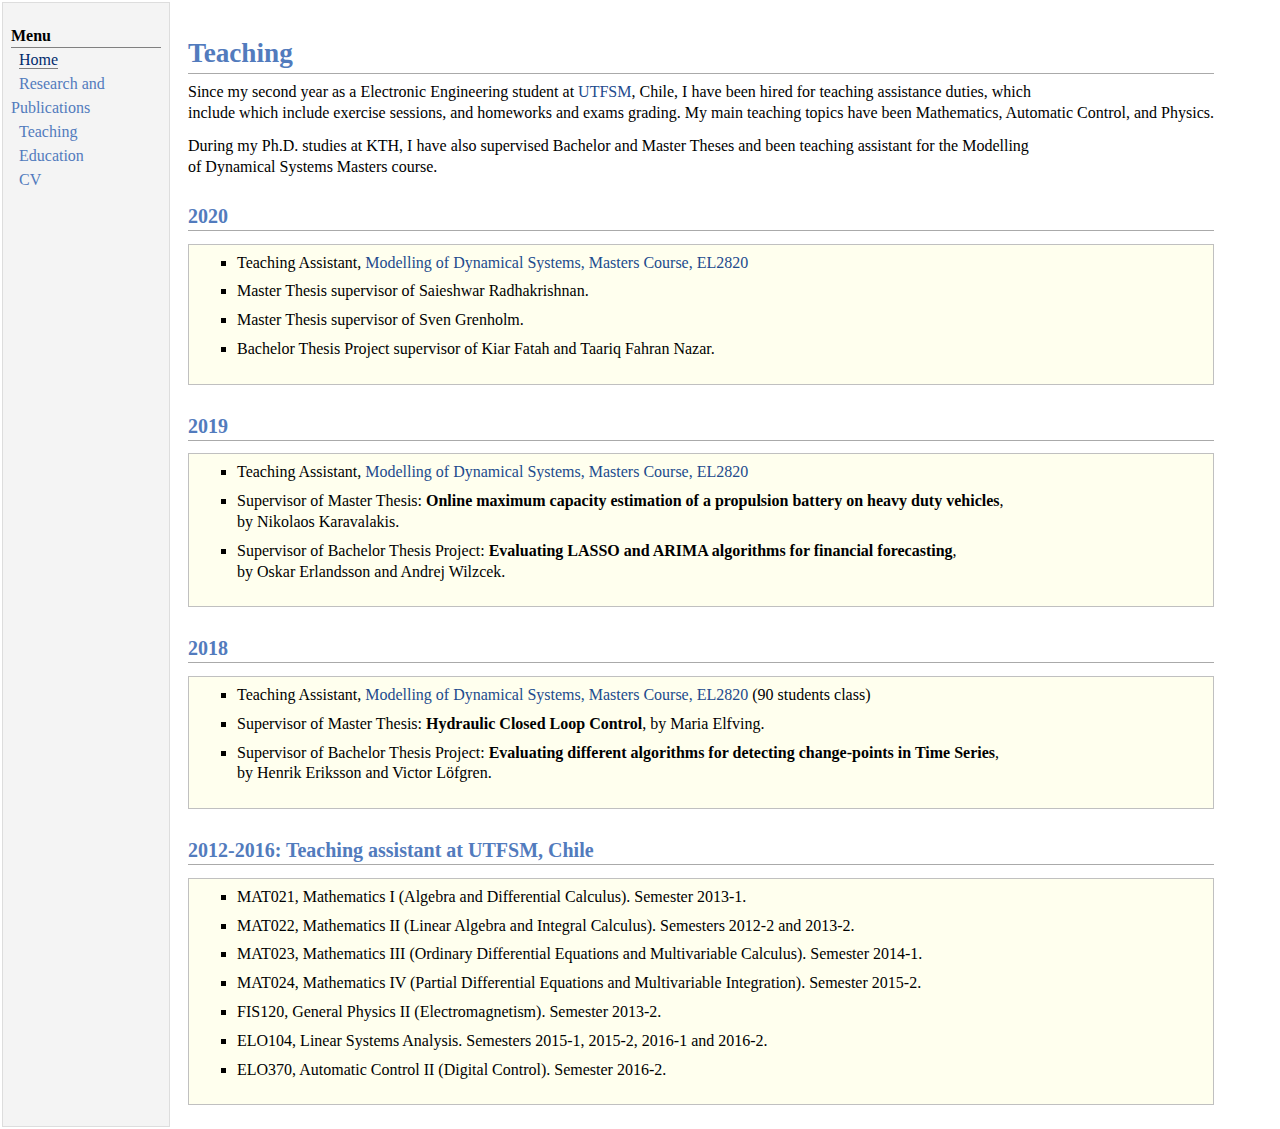
<file: teaching.html>
<!DOCTYPE html>
<html xmlns="http://www.w3.org/1999/xhtml" xml:lang="en">
<head>
<meta name="generator" content="jemdoc, see http://jemdoc.jaboc.net/" />
<meta http-equiv="Content-Type" content="text/html;charset=utf-8" />
<link rel="stylesheet" href="jemdoc.css" type="text/css" />
<link rel="stylesheet" href="boyd.css" type="text/css" />
<link rel="icon" type="image/png" href="kth.png"/>
<title>Rodrigo A. González - Teaching</title>
</head>
<body>
<table summary="Table for page layout." id="tlayout">
<tr valign="top">
<td id="layout-menu">
<div class="menu-category">Menu</div>
<div class="menu-item"><a href="index.html" class="current">Home</a></div>
<div class="menu-item"><a href="research.html">Research and Publications</a></div>
<div class="menu-item"><a href="teaching.html">Teaching</a></div>
<div class="menu-item"><a href="education.html">Education</a></div>
<div class="menu-item"><a href="cv.html">CV</a></div>
</td>
<td id="layout-content">
<h1>Teaching</h1>
<p>Since my second year as a Electronic Engineering student at <a href="https://www.usm.cl/en/">UTFSM</a>, Chile, I have been hired for teaching assistance duties, which</br>
include which include exercise sessions, and homeworks and exams grading. My main teaching topics have been Mathematics, Automatic Control, and Physics.</p>
<p>During my Ph.D. studies at KTH, I have also supervised Bachelor and Master Theses and been teaching assistant for the Modelling</br>
of Dynamical Systems Masters course. </p> 
   
    <h2>2020</h2>
<div class="infoblock">
<div class="blockcontent">
<ul>
<li><p>Teaching Assistant, <a href="https://www.kth.se/student/kurser/kurs/EL2820?l=en">Modelling of Dynamical Systems, Masters Course, EL2820</a></p>
</li>
<li><p>Master Thesis supervisor of Saieshwar Radhakrishnan.</p>
</li>
<li><p>Master Thesis supervisor of Sven Grenholm.</p>
</li>
<li><p>Bachelor Thesis Project supervisor of Kiar Fatah and Taariq Fahran Nazar.</p>
</li>
</ul>
</div></div>

    <h2>2019</h2>
<div class="infoblock">
<div class="blockcontent">
<ul>
<li><p>Teaching Assistant, <a href="https://www.kth.se/student/kurser/kurs/EL2820?l=en">Modelling of Dynamical Systems, Masters Course, EL2820</a></p>
</li>
<li><p>Supervisor of Master Thesis: <b>Online maximum capacity estimation of a propulsion battery on heavy duty vehicles</b>,  </br>
   by Nikolaos Karavalakis.</p>
</li>
<li><p>Supervisor of Bachelor Thesis Project: <b>Evaluating LASSO and ARIMA algorithms for financial forecasting</b>,  </br>
   by Oskar Erlandsson and Andrej Wilzcek.</p>
</li>
</ul>
</div></div>

<h2>2018</h2>
<div class="infoblock">
<div class="blockcontent">
<ul>
<li><p>Teaching Assistant, <a href="https://www.kth.se/student/kurser/kurs/EL2820?l=en">Modelling of Dynamical Systems, Masters Course, EL2820</a> (90 students class)</p>
</li>
<li><p>Supervisor of Master Thesis: <b>Hydraulic Closed Loop Control</b>, by Maria Elfving.</p>
</li>
<li><p>Supervisor of Bachelor Thesis Project: <b>Evaluating different algorithms for detecting change-points in Time Series</b>, </br>  
  by Henrik Eriksson and Victor Löfgren.</p>
</li>
</ul>
</div></div>

<h2>2012-2016: Teaching assistant at UTFSM, Chile</h2>
<div class="infoblock">
<div class="blockcontent">
<ul>
<li><p>MAT021, Mathematics I (Algebra and Differential Calculus). Semester 2013-1.</p>
</li>
<li><p>MAT022, Mathematics II (Linear Algebra and Integral Calculus). Semesters 2012-2 and 2013-2.</p>
</li>
<li><p>MAT023, Mathematics III (Ordinary Differential Equations and Multivariable Calculus). Semester 2014-1.</p>
</li>
<li><p>MAT024, Mathematics IV (Partial Differential Equations and Multivariable Integration). Semester 2015-2.</p>
</li>
<li><p>FIS120, General Physics II (Electromagnetism). Semester 2013-2. </p>
</li>
<li><p>ELO104, Linear Systems Analysis. Semesters 2015-1, 2015-2, 2016-1 and 2016-2. </p>
</li>
<li><p>ELO370, Automatic Control II (Digital Control). Semester 2016-2. </p>
</li>
</ul>
</div></div>
</td>
</tr>
</table>
<!-- Default Statcounter code for My webpage https://rodrigoagv.github.io/ -->
<script type="text/javascript">
var sc_project=12055069; 
var sc_invisible=1; 
var sc_security="18c3dce7"; 
var sc_https=1; 
var sc_download_type="7z|aac|avi|csv|doc|exe|flv|gif|gz|jpe?g|js|mp(3|4 |e?g)|mov|pdf|phps|png|ppt|rar|sit|tar|torrent|txt|wma|wmv|xls|xml|zip|";
</script>
<script type="text/javascript"
src="https://www.statcounter.com/counter/counter.js" async></script>
<noscript><div class="statcounter"><a title="Web Analytics"
href="https://statcounter.com/" target="_blank"><img class="statcounter"
src="https://c.statcounter.com/12055069/0/18c3dce7/1/" alt="Web
Analytics"></a></div></noscript>
<!-- End of Statcounter Code -->
</body>
</html>
</file>
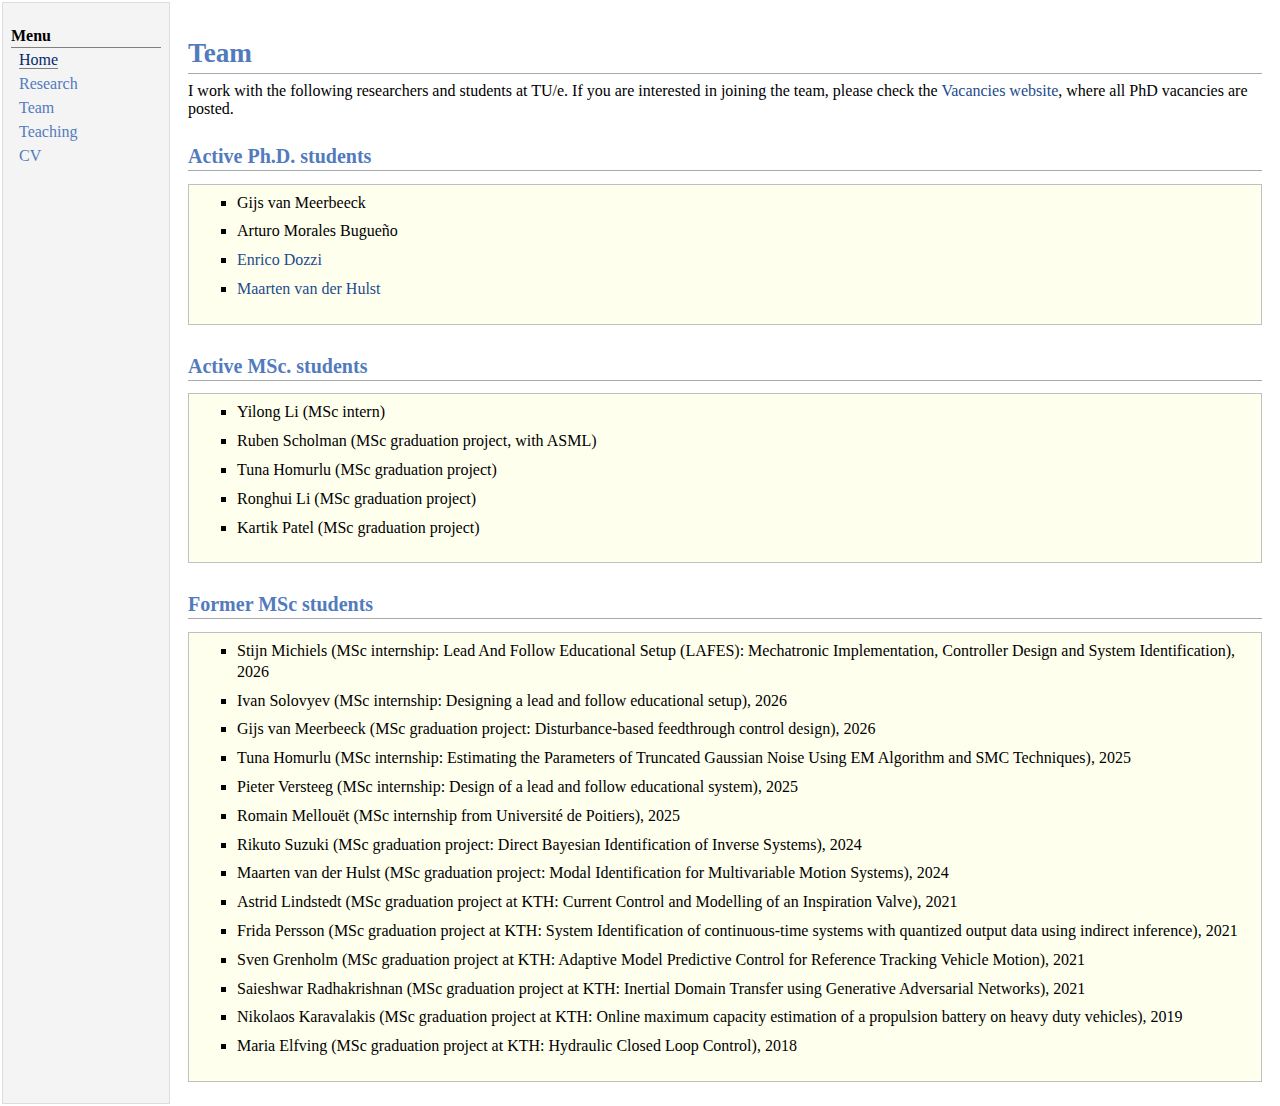
<file: team.html>
<!DOCTYPE html>
<html xmlns="http://www.w3.org/1999/xhtml" xml:lang="en">
<head>
<meta name="generator" content="jemdoc, see http://jemdoc.jaboc.net/" />
<meta http-equiv="Content-Type" content="text/html;charset=utf-8" />
<link rel="stylesheet" href="jemdoc.css" type="text/css" />
<link rel="stylesheet" href="boyd.css" type="text/css" />
<link rel="icon" type="image/png" href="tue.png"/>
<title>Rodrigo A. González - Team</title>
</head>
<body>
<table summary="Table for page layout." id="tlayout">
<tr valign="top">
<td id="layout-menu">
<div class="menu-category">Menu</div>
<div class="menu-item"><a href="index.html" class="current">Home</a></div>
<div class="menu-item"><a href="research.html">Research</a></div>
<div class="menu-item"><a href="team.html">Team</a></div>
<div class="menu-item"><a href="teaching.html">Teaching</a></div>
<div class="menu-item"><a href="cv.html">CV</a></div>
</td>
<td id="layout-content">
<h1>Team </h1>
I work with the following researchers and students at TU/e. If you are interested in joining the team, please check the <a href="https://www.tue.nl/en/working-at-tue/vacancy-overview">Vacancies website</a>, where all PhD vacancies are posted.
  
<h2>Active Ph.D. students </h2>
<div class="infoblock">
<div class="blockcontent">
<ul>
<li><p>Gijs van Meerbeeck</p>
</li>
<li><p>Arturo Morales Bugueño</p>
</li>
<li><p><a href="https://www.tue.nl/en/research/researchers/enrico-dozzi">Enrico Dozzi</a></p>
</li>
<li><p><a href="https://research.tue.nl/nl/persons/maarten-van-der-hulst/">Maarten van der Hulst</a></p>
</li>
</ul>
</div></div>
<h2>Active MSc. students	</h2>
<div class="infoblock">
<div class="blockcontent">
<ul>
<li><p>Yilong Li (MSc intern)</p>
</li>
<li><p>Ruben Scholman (MSc graduation project, with ASML)</p>
</li>
<li><p>Tuna Homurlu (MSc graduation project)</p>
</li>
<li><p>Ronghui Li (MSc graduation project)</p>
</li>
<li><p>Kartik Patel (MSc graduation project)</p>
</li>
</ul>
</div></div>
<h2>Former MSc students </h2>
<div class="infoblock">
<div class="blockcontent">
<ul>
<li><p>Stijn Michiels (MSc internship: Lead And Follow Educational Setup (LAFES): Mechatronic Implementation, Controller Design and System Identification), 2026 </p>
</li>
<li><p>Ivan Solovyev (MSc internship: Designing a lead and follow educational setup), 2026 </p>
</li>
<li><p>Gijs van Meerbeeck (MSc graduation project: Disturbance-based feedthrough control design), 2026</p>
</li>
<li><p>Tuna Homurlu (MSc internship: Estimating the Parameters of Truncated Gaussian Noise Using EM Algorithm and SMC Techniques), 2025 </p>
</li>
<li><p>Pieter Versteeg (MSc internship: Design of a lead and follow educational system), 2025 </p>
</li>
<li><p>Romain Mellouët (MSc internship from Université de Poitiers), 2025</p>
</li>
<li><p>Rikuto Suzuki (MSc graduation project: Direct Bayesian Identification of Inverse Systems), 2024 </p>
</li>
<li><p>Maarten van der Hulst (MSc graduation project: Modal Identification for Multivariable Motion Systems), 2024 </p>
</li>
<li><p>Astrid Lindstedt (MSc graduation project at KTH: Current Control and Modelling of an Inspiration Valve), 2021 </p>
</li>
<li><p>Frida Persson (MSc graduation project at KTH: System Identification of continuous-time systems with quantized output data using indirect inference), 2021 </p>
</li>
<li><p>Sven Grenholm (MSc graduation project at KTH: Adaptive Model Predictive Control for Reference Tracking Vehicle Motion), 2021 </p>
</li>
<li><p>Saieshwar Radhakrishnan (MSc graduation project at KTH: Inertial Domain Transfer using Generative Adversarial Networks), 2021 </p>
</li>
<li><p>Nikolaos Karavalakis (MSc graduation project at KTH: Online maximum capacity estimation of a propulsion battery on heavy duty vehicles), 2019 </p>
</li>
<li><p>Maria Elfving (MSc graduation project at KTH: Hydraulic Closed Loop Control), 2018 </p>
</li>
</ul>
</div></div>  
</td>
</tr>
</table>
<!-- Default Statcounter code for My webpage https://rodrigoagv.github.io/ -->
<script type="text/javascript">
var sc_project=12055069; 
var sc_invisible=1; 
var sc_security="18c3dce7"; 
var sc_https=1; 
var sc_download_type="7z|aac|avi|csv|doc|exe|flv|gif|gz|jpe?g|js|mp(3|4 |e?g)|mov|pdf|phps|png|ppt|rar|sit|tar|torrent|txt|wma|wmv|xls|xml|zip|";
</script>
<script type="text/javascript"
src="https://www.statcounter.com/counter/counter.js" async></script>
<noscript><div class="statcounter"><a title="Web Analytics"
href="https://statcounter.com/" target="_blank"><img class="statcounter"
src="https://c.statcounter.com/12055069/0/18c3dce7/1/" alt="Web
Analytics"></a></div></noscript>
<!-- End of Statcounter Code -->
</body>
</html>
</file>
<file: jemdoc.css>
body {
	background-color: white;
	font-family: Georgia, serif;
}

#layout-menu {
	background-color: #f4f4f4;
	border: 1px solid #dddddd;
	padding-top: 0.5em;
	padding-left: 8px;
	padding-right: 8px;
	font-size: 1.0em;
	width: 150px;
}

#layout-menu a {
	line-height: 1.5em;
	margin-left: 0.5em;
}

tt {
	color: green;
}

pre, tt {
	font-size: 90%;
	font-family: monaco, monospace;
}


a, a > tt {
	color: #224b8d;
	text-decoration: none;
}

a:hover {
	border-bottom: 1px gray dotted;
}

#layout-menu a.current:link, #layout-menu a.current:visited {
	color: #022b6d;
	border-bottom: 1px gray solid;
}
#layout-menu a:link, #layout-menu a:visited, #layout-menu a:hover {
	color: #527bbd;
	text-decoration: none;
}
#layout-menu a:hover {
	text-decoration: none;
}

div.menu-category {
	border-bottom: 1px solid gray;
	margin-top: 0.8em;
	padding-top: 0.2em;
	padding-bottom: 0.1em;
	font-weight: bold;
}

div#toptitle {
	padding-bottom: 0.2em;
	margin-bottom: 1.5em;
	border-bottom: 3px double gray;
}

/* Reduce space if we begin the page with a title. */
div#toptitle + h2, div#toptitle + h3 {
	margin-top: -0.5em;
}

div#toptitle h1 {
	margin-bottom: 0.1em;
	padding-bottom: 0.1em;
	padding-top: 0;
	margin-top: 0.5em;
	border-bottom: none;
}

div#subtitle {
	margin-top: 0.0em;
	margin-bottom: 0.0em;
	padding-top: 0em;
	padding-bottom: 0.2em;
}

#layout-content {
	padding-top: 0.0em;
	padding-left: 1.0em;
	padding-right: 1.0em;
}

@media print {
	#layout-menu { display: none; }
}
/* Debug borders */
p, li, dt, dd, div, pre, h1, h2, h3, h4, h5, h6 {

	/*border: 1px solid red;*/

}

body {
	margin: 0;
}

em {
	font-style: italic;
}

strong {
	font-weight: bold;
}


h1, h2, h3, h4, h5, h6 {
	color: #527bbd;
	margin-top: 0.9em;
	margin-bottom: 0.3em;
	padding-bottom: 0.2em;
	line-height: 1.0;
	padding-top: 0.5em;
	border-bottom: 1px solid #aaaaaa;
}

h1 {
	font-size: 170%;
}

h2 {
	padding-top: 0.5em;
	font-size: 125%;
}

h2 + h3 {
    padding-top: 0.2em;
}


h3 {
	font-size: 110%;
	border-bottom: none;
}

hr {
	border: 1px solid gray;
}

p {
	margin-top: 0.0em;
	margin-bottom: 0.8em;
	padding: 0;
	line-height: 1.3;
}

pre {
	padding: 0;
	margin: 0;
}

div#footer {
	font-size: small;
	color: #c0c0c0;
	border-top: 1px solid gray;
	padding-top: 0.1em;
	margin-top: 4.0em;
}
div#footer a {
	color: #80a0b0;
}

div#footer-text {
	float: left;
	padding-bottom: 0.5em;
}

ul, ol, dl {
	margin-top: 0;
	padding-top: 0;
}

dt {
	margin-top: 0.5em;
	margin-bottom: 0;
}

dl {
	margin-left: 20px;
}

dd {
	color: #222222;
}

dd > *:first-child {
	margin-top: 0;
}


ul {
	list-style-position: outside;
	list-style-type: square;
}

p + ul, p + ol {
	margin-top: -0.4em;
}

li ul, li ol {
	margin-top: 0.4em;
}

ol {
	list-style-position: outside;
	list-style-type: decimal;
}

li {
	margin-bottom: 0.5em;
}

ol ol {
	list-style-type: lower-alpha;
}

ol ol ol {
	list-style-type: lower-roman;
}

div.codeblock, div.infoblock {
	margin-right: 0%;
	margin-top: 0.8em;
	margin-bottom: 1.3em;
}

div.blocktitle {
	font-weight: bold;
	color: #cd7b62;
	margin-top: 0.8em;
	margin-bottom: 0.1em;
}

div.blockcontent {
	border: 1px solid silver;
	padding: 0.5em;
}

div.infoblock > div.blockcontent {
	background: #ffffee;
}

div.blockcontent p + ul, div.blockcontent p + ol {
	margin-top: 0.4em;
}

div.infoblock p {
	margin-bottom: 0em;
}

div.infoblock p + p {
	margin-top: 0.8em;
}

div.codeblock > div.blockcontent {
	background: #f4f4f4;
}

span.pycommand {
	color: #000080;
}

span.statement {
	color: #008800;
}
span.builtin {
	color: #000088;
}
span.operator {
	color: #880000;
}
span.error {
	color: #aa0000;
}
span.comment {
	color: #808080;
}
</file>
<file: boyd.css>
#layout-menu {
	width: 150px;
}

dl {
    margin-left: 2em;
}

dl a {
	color: #021b6d;
}
dl {
	color: #222222;
}
</file>
